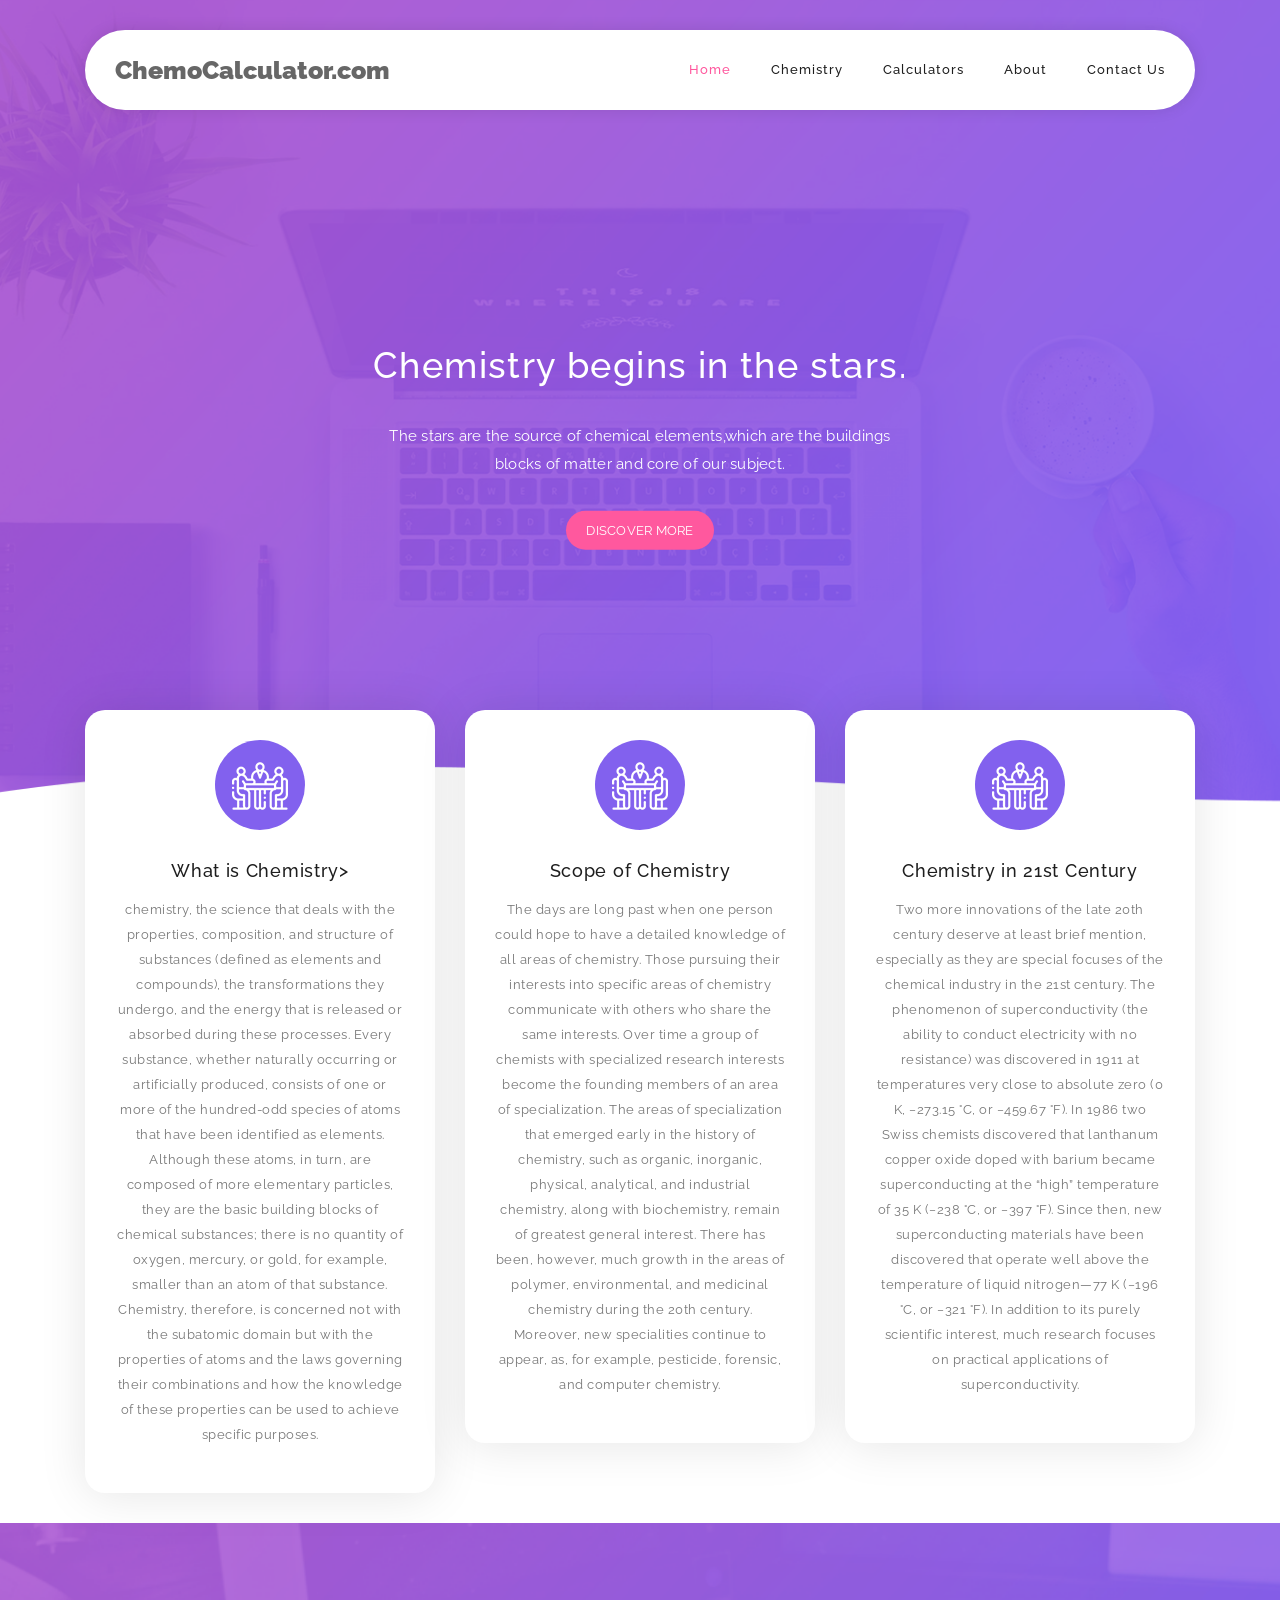
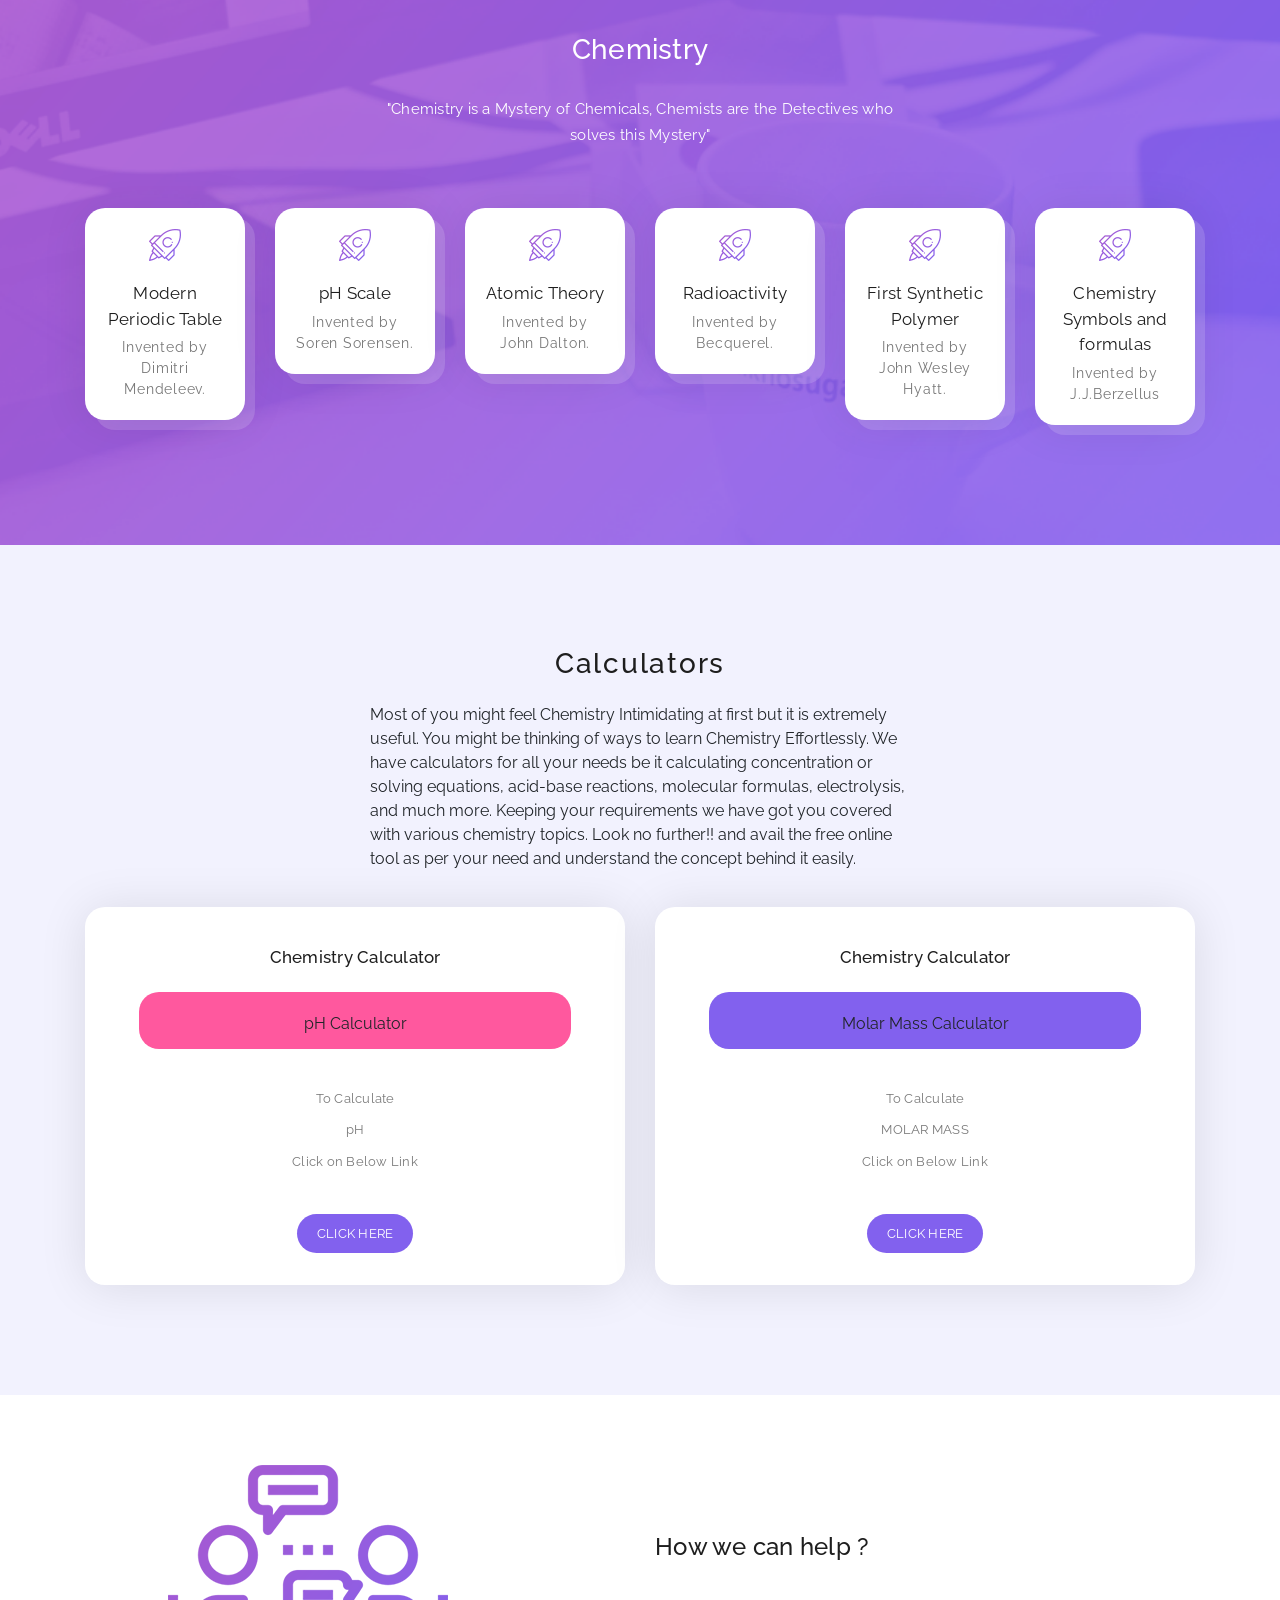
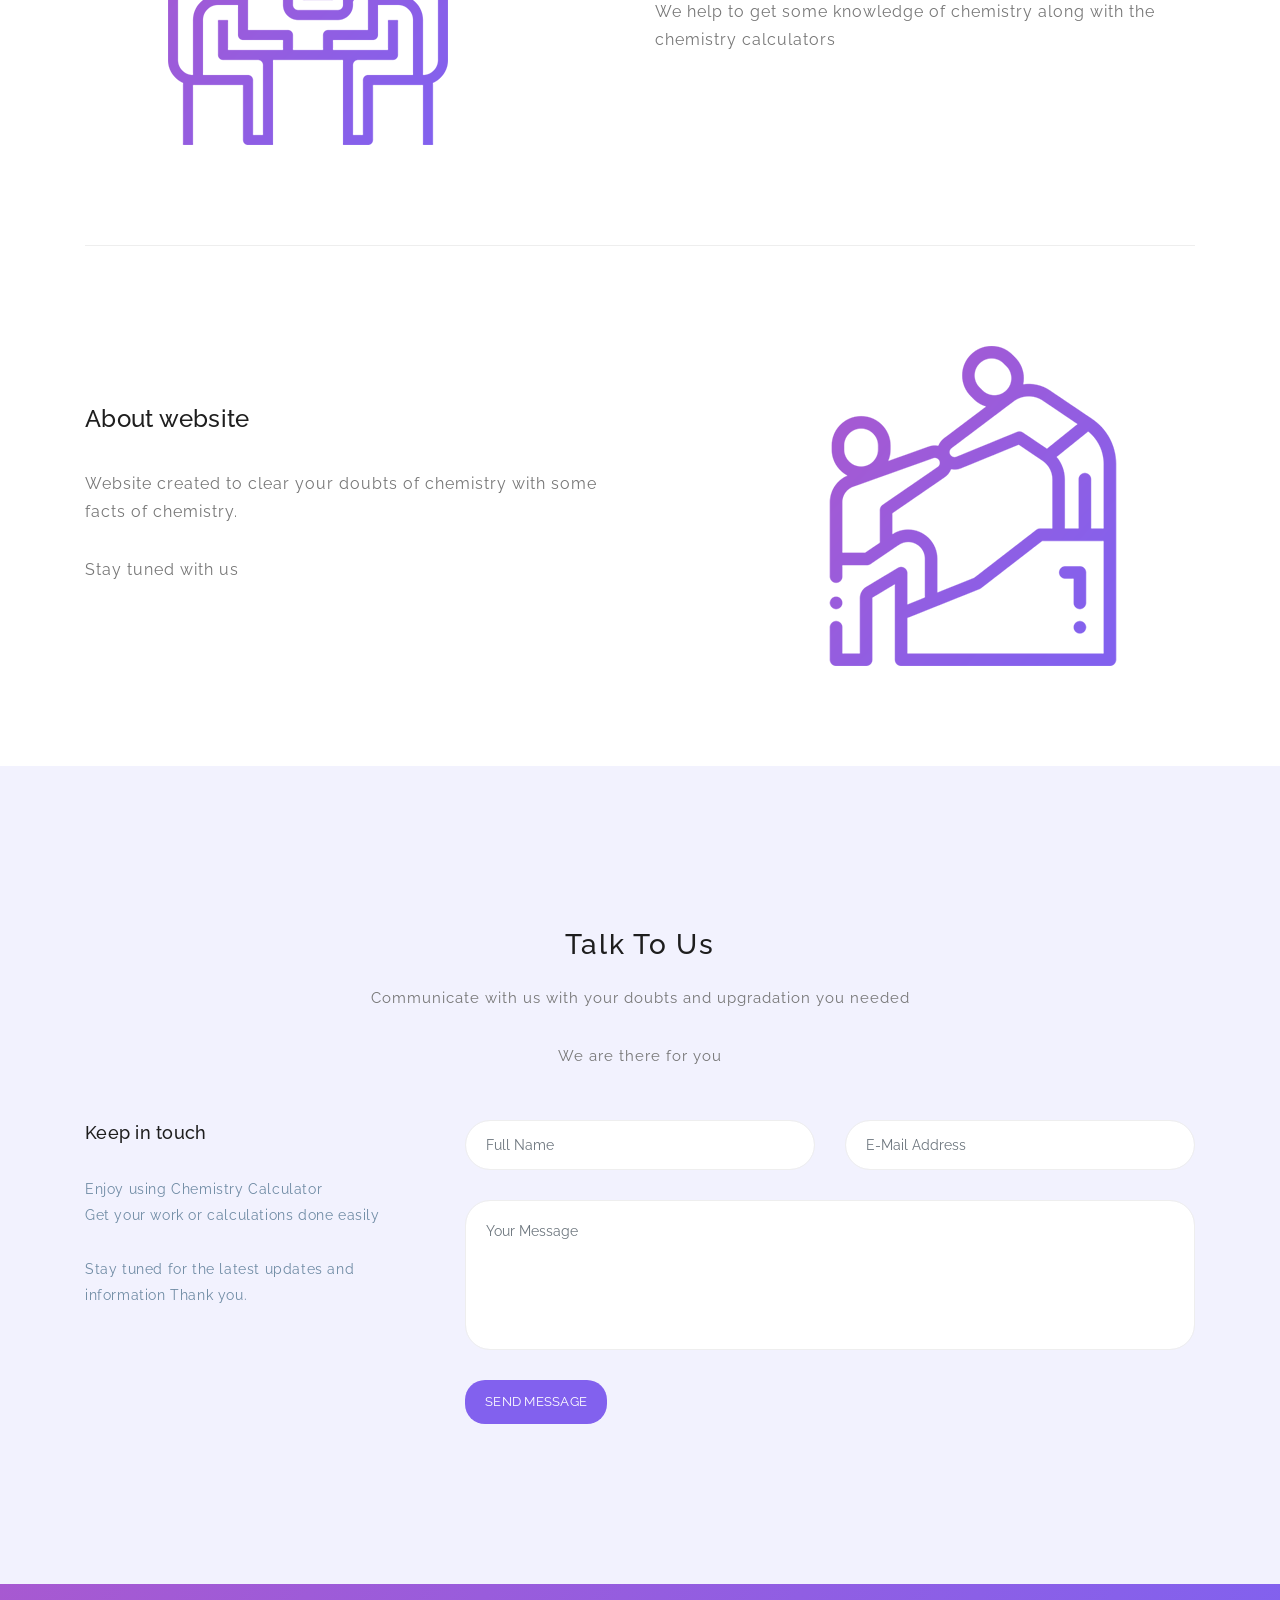
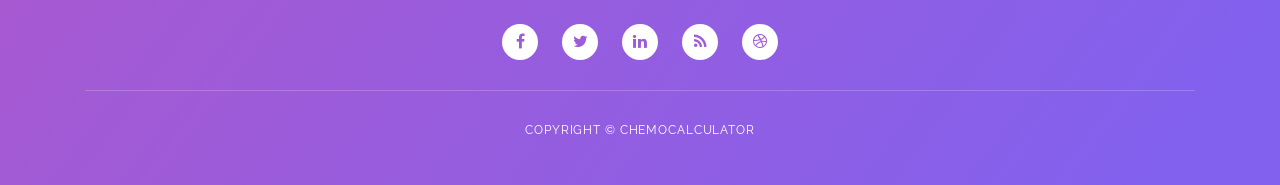
<file: index.html>
<!DOCTYPE html>
<html lang="en">

<head>

    <meta charset="utf-8">
    <meta name="viewport" content="width=device-width, initial-scale=1, shrink-to-fit=no">
    <meta name="description" content="">
    <meta name="author" content="">
    <link href="https://fonts.googleapis.com/css?family=Raleway:100,300,400,500,700,900" rel="stylesheet">

    <title>ChemoCalculators</title>


    <!-- Additional CSS Files -->
    <link rel="stylesheet" type="text/css" href="css/bootstrap.min.css">

    <link rel="stylesheet" type="text/css" href="css/font-awesome.css">

    <link rel="stylesheet" href="css/style.css">

</head>

<body>

    <!-- ***** Preloader Start ***** -->
    <div id="preloader">
        <div class="jumper">
            <div></div>
            <div></div>
            <div></div>
        </div>
    </div>
    <!-- ***** Preloader End ***** -->


    <!-- ***** Header Area Start ***** -->
    <header class="header-area header-sticky">
        <div class="container">
            <div class="row">
                <div class="col-12">
                    <nav class="main-nav">
                        <!-- ***** Logo Start ***** -->
                        <a href="#" class="logo">
                            ChemoCalculator.com
                        </a>
                        <!-- ***** Logo End ***** -->
                        <!-- ***** Menu Start ***** -->
                        <ul class="nav">
                            <li><a href="#welcome" class="active">Home</a></li>
                            <li><a href="#Chemistry">Chemistry</a></li>
                            <li><a href="#Calculators">Calculators</a></li>
                            <li><a href="#features">About</a></li>
                            <li><a href="#contact-us">Contact Us</a></li>
                        </ul>
                        <a class='menu-trigger'>
                            <span>Menu</span>
                        </a>
                        <!-- ***** Menu End ***** -->
                    </nav>
                </div>
            </div>
        </div>
    </header>
    <!-- ***** Header Area End ***** -->

    <!-- ***** Welcome Area Start ***** -->
    <div class="welcome-area" id="welcome">

        <!-- ***** Header Text Start ***** -->
        <div class="header-text">
            <div class="container">
                <div class="row">
                    <div class="offset-xl-3 col-xl-6 offset-lg-2 col-lg-8 col-md-12 col-sm-12">
                        <h1>Chemistry begins in the stars.</h1>
                        <p>The stars are the source of chemical elements,which are the buildings blocks of matter and
                            core of our subject. </p>
                        <a href="#features" class="main-button-slider">Discover More</a>
                    </div>
                </div>
            </div>
        </div>
        <!-- ***** Header Text End ***** -->
    </div>
    <!-- ***** Welcome Area End ***** -->

    <!-- ***** Features Small Start ***** -->
    <section class="section home-feature">
        <div class="container">
            <div class="row">
                <div class="col-lg-12">
                    <div class="row">
                        <!-- ***** Features Small Item Start ***** -->
                        <div class="col-lg-4 col-md-6 col-sm-6 col-12"
                            data-scroll-reveal="enter bottom move 50px over 0.6s after 0.2s">
                            <div class="features-small-item">
                                <div class="icon">

                                    <i><img src="images/featured-item-01.png" alt=""></i>
                                </div>
                                <h5 class="features-title">What is Chemistry></h5>
                                <p>chemistry, the science that deals with the properties, composition, and structure of
                                    substances (defined as elements and compounds), the transformations they undergo,
                                    and the energy that is released or absorbed during these processes. Every substance,
                                    whether naturally occurring or artificially produced, consists of one or more of the
                                    hundred-odd species of atoms that have been identified as elements. Although these
                                    atoms, in turn, are composed of more elementary particles, they are the basic
                                    building blocks of chemical substances; there is no quantity of oxygen, mercury, or
                                    gold, for example, smaller than an atom of that substance. Chemistry, therefore, is
                                    concerned not with the subatomic domain but with the properties of atoms and the
                                    laws governing their combinations and how the knowledge of these properties can be
                                    used to achieve specific purposes.

                                </p>
                            </div>
                        </div>
                        <!-- ***** Features Small Item End ***** -->

                        <!-- ***** Features Small Item Start ***** -->
                        <div class="col-lg-4 col-md-6 col-sm-6 col-12"
                            data-scroll-reveal="enter bottom move 50px over 0.6s after 0.4s">
                            <div class="features-small-item">
                                <div class="icon">
                                    <i><img src="images/featured-item-01.png" alt=""></i>
                                </div>
                                <h5 class="features-title">Scope of Chemistry</h5>
                                <p>The days are long past when one person could hope to have a detailed knowledge of all
                                    areas of chemistry. Those pursuing their interests into specific areas of chemistry
                                    communicate with others who share the same interests. Over time a group of chemists
                                    with specialized research interests become the founding members of an area of
                                    specialization. The areas of specialization that emerged early in the history of
                                    chemistry, such as organic, inorganic, physical, analytical, and industrial
                                    chemistry, along with biochemistry, remain of greatest general interest. There has
                                    been, however, much growth in the areas of polymer, environmental, and medicinal
                                    chemistry during the 20th century. Moreover, new specialities continue to appear,
                                    as, for example, pesticide, forensic, and computer chemistry.</p>
                            </div>
                        </div>
                        <!-- ***** Features Small Item End ***** -->

                        <!-- ***** Features Small Item Start ***** -->
                        <div class="col-lg-4 col-md-6 col-sm-6 col-12"
                            data-scroll-reveal="enter bottom move 50px over 0.6s after 0.6s">
                            <div class="features-small-item">
                                <div class="icon">
                                    <i><img src="images/featured-item-01.png" alt=""></i>
                                </div>
                                <h5 class="features-title">Chemistry in 21st Century</h5>
                                <p>Two more innovations of the late 20th century deserve at least brief mention,
                                    especially as they are special focuses of the chemical industry in the 21st century.
                                    The phenomenon of superconductivity (the ability to conduct electricity with no
                                    resistance) was discovered in 1911 at temperatures very close to absolute zero (0 K,
                                    −273.15 °C, or −459.67 °F). In 1986 two Swiss chemists discovered that lanthanum
                                    copper oxide doped with barium became superconducting at the “high” temperature of
                                    35 K (−238 °C, or −397 °F). Since then, new superconducting materials have been
                                    discovered that operate well above the temperature of liquid nitrogen—77 K (−196 °C,
                                    or −321 °F). In addition to its purely scientific interest, much research focuses on
                                    practical applications of superconductivity.</p>
                            </div>
                        </div>
                        <!-- ***** Features Small Item End ***** -->
                    </div>
                </div>
            </div>
        </div>
    </section>
    <!-- ***** Features Small End ***** -->

    
    <!-- ***** Home Parallax Start ***** -->
    <section class="mini" id="Chemistry">
        <div class="mini-content">
            <div class="container">
                <div class="row">
                    <div class="offset-lg-3 col-lg-6">
                        <div class="info">
                            <h1>Chemistry</h1>
                            <p>"Chemistry is a Mystery of Chemicals, Chemists are the Detectives who solves this
                                Mystery"</p>
                        </div>
                    </div>
                </div>

                <!-- ***** Mini Box Start ***** -->
                <div class="row">
                    <div class="col-lg-2 col-md-3 col-sm-6 col-6">
                        <a href="Modern Periodic Table.html" class="mini-box">
                            <i><img src="images/work-process-item-01.png" alt=""></i>
                            <strong>Modern Periodic Table</strong>
                            <span>Invented by Dimitri Mendeleev.</span>
                        </a>
                    </div>
                    <div class="col-lg-2 col-md-3 col-sm-6 col-6">
                        <a href="pH Scale.html" class="mini-box">
                            <i><img src="images/work-process-item-01.png" alt=""></i>
                            <strong>pH Scale</strong>
                            <span>Invented by Soren Sorensen.</span>
                        </a>
                    </div>
                    <div class="col-lg-2 col-md-3 col-sm-6 col-6">
                        <a href="atomic theory.html" class="mini-box">
                            <i><img src="images/work-process-item-01.png" alt=""></i>
                            <strong>Atomic Theory</strong>
                            <span>Invented by John Dalton.</span>
                        </a>
                    </div>
                    <div class="col-lg-2 col-md-3 col-sm-6 col-6">
                        <a href="Radioactivity.html" class="mini-box">
                            <i><img src="images/work-process-item-01.png" alt=""></i>
                            <strong>Radioactivity</strong>
                            <span>Invented by Becquerel.</span>
                        </a>
                    </div>
                    <div class="col-lg-2 col-md-3 col-sm-6 col-6">
                        <a href="first synthetic polymer.html" class="mini-box">
                            <i><img src="images/work-process-item-01.png" alt=""></i>
                            <strong>First Synthetic Polymer</strong>
                            <span>Invented by John Wesley Hyatt.</span>
                        </a>
                    </div>
                    <div class="col-lg-2 col-md-3 col-sm-6 col-6">
                        <a href="chemistry symbols and formulaes.html" class="mini-box">
                            <i><img src="images/work-process-item-01.png" alt=""></i>
                            <strong>Chemistry Symbols and formulas</strong>
                            <span>Invented by J.J.Berzellus</span>
                        </a>
                    </div>
                </div>
                <!-- ***** Mini Box End ***** -->
            </div>
        </div>
    </section>
    <!-- ***** Home Parallax End ***** -->

    <!-- ***** Pricing Plans Start ***** -->
    <section class="section colored" id="Calculators">
        <div class="container">
            <!-- ***** Section Title Start ***** -->
            <div class="row">
                <div class="col-lg-12">
                    <div class="center-heading">
                        <h2 class="section-title">Calculators</h2>
                    </div>
                </div>
                <div class="offset-lg-3 col-lg-6">
                    <div class="center-text-" alignment="justify">
                        <p>Most of you might feel Chemistry Intimidating at first but it is extremely useful. You might be thinking of ways to learn Chemistry Effortlessly. We have calculators for all your needs be it calculating concentration or solving equations, acid-base reactions, molecular formulas, electrolysis, and much more. Keeping your requirements we have got you covered with various chemistry topics. Look no further!! and avail the free online tool as per your need and understand the concept behind it easily.</p>
                    </div>
                </div>
            </div>
            <!-- ***** Section Title End ***** -->

            <div class="row">

                <!-- ***** Pricing Item Start ***** -->
                <div class="col-lg-6 col-md-6 col-sm-12"
                    data-scroll-reveal="enter bottom move 50px over 0.6s after 0.4s">
                    <div class="pricing-item active">
                        <div class="pricing-header">
                            <h3 class="pricing-title">Chemistry Calculator</h3>
                        </div>
                        <div class="pricing-body">
                            <div class="price-wrapper">
                                <span class="calculator">pH Calculator</span>
                            </div>
                            <ul class="list">
                                <li class="active">To Calculate</li>
                                <li class="active">pH</li>
                                <li class="active">Click on Below Link</li>
                            </ul>
                        </div>
                        <div class="pricing-footer">
                            <a href="pH calculator.html" class="main-button">Click Here</a>
                        </div>
                    </div>
                </div>
                <!-- ***** Pricing Item End ***** -->

                <!-- ***** Pricing Item Start ***** -->
                <div class="col-lg-6 col-md-6 col-sm-12"
                    data-scroll-reveal="enter bottom move 50px over 0.6s after 0.6s">
                    <div class="pricing-item">
                        <div class="pricing-header">
                            <h3 class="pricing-title">Chemistry Calculator</h3>
                        </div>
                        <div class="pricing-body">
                            <div class="price-wrapper">
                                <span class="calculator">Molar Mass Calculator</span>
                            </div>
                            <ul class="list">
                                <li class="active">To Calculate</li>
                                <li class="active">MOLAR MASS</li>
                                <li class="active">Click on Below Link</li>
                            </ul>
                        </div>
                        <div class="pricing-footer">
                            <a href="molar mass calculator.html" class="main-button">Click Here</a>
                        </div>
                    </div>
                </div>
                <!-- ***** Pricing Item End ***** -->
            </div>
        </div>
    </section>
    <!-- ***** Pricing Plans End ***** -->

    <!-- ***** Features Big Item Start ***** -->
    <section class="section padding-top-70 padding-bottom-0" id="features">
        <div class="container">
            <div class="row">
                <div class="col-lg-5 col-md-12 col-sm-12 align-self-center"
                    data-scroll-reveal="enter left move 30px over 0.6s after 0.4s">
                    <img src="images/left-image.png" class="rounded img-fluid d-block mx-auto" alt="App">
                </div>
                <div class="col-lg-1"></div>
                <div class="col-lg-6 col-md-12 col-sm-12 align-self-center mobile-top-fix">
                    <div class="left-heading">
                        <h2 class="section-title">How we can help ?</h2>
                    </div>
                    <div class="left-text">
                        <p>We help to get some knowledge of chemistry along with the chemistry calculators </p>
                    </div>
                </div>
            </div>
            <div class="row">
                <div class="col-lg-12">
                    <div class="hr"></div>
                </div>
            </div>
        </div>
    </section>
    <!-- ***** Features Big Item End ***** -->

    <!-- ***** Features Big Item Start ***** -->
    <section class="section padding-bottom-100">
        <div class="container">
            <div class="row">
                <div class="col-lg-6 col-md-12 col-sm-12 align-self-center mobile-bottom-fix">
                    <div class="left-heading">
                        <h2 class="section-title">About website</h2>
                    </div>
                    <div class="left-text">
                        <p>Website created to clear your doubts of chemistry with some facts of chemistry.</p>
                        <p>Stay tuned with us</p>
                    </div>
                </div>
                <div class="col-lg-1"></div>
                <div class="col-lg-5 col-md-12 col-sm-12 align-self-center mobile-bottom-fix-big"
                    data-scroll-reveal="enter right move 30px over 0.6s after 0.4s">
                    <img src="images/right-image.png" class="rounded img-fluid d-block mx-auto" alt="App">
                </div>
            </div>
        </div>
    </section>
    <!-- ***** Features Big Item End ***** -->


    <!-- ***** Contact Us Start ***** -->
    <section class="section colored" id="contact-us">
        <div class="container">
            <!-- ***** Section Title Start ***** -->
            <div class="row">
                <div class="col-lg-12">
                    <div class="center-heading">
                        <h2 class="section-title">Talk To Us</h2>
                    </div>
                </div>
                <div class="offset-lg-3 col-lg-6">
                    <div class="center-text">
                        <p>Communicate with us with your doubts and upgradation you needed</p>
                        <p>We are there for you</p>
                    </div>
                </div>
            </div>
            <!-- ***** Section Title End ***** -->

            <div class="row">
                <!-- ***** Contact Text Start ***** -->
                <div class="col-lg-4 col-md-6 col-sm-12">
                    <h5 class="margin-bottom-30">Keep in touch</h5>
                    <div class="contact-text">
                        <p> Enjoy using Chemistry Calculator
                            <br>Get your work or calculations done easily 
                        </p>
                        <p>Stay tuned for the latest updates and information
                            Thank you.</p>
                    </div>
                </div>
                <!-- ***** Contact Text End ***** -->
    

                <!-- ***** Contact Form Start ***** -->
                <div class="col-lg-8 col-md-6 col-sm-12">
                    <div class="contact-form">
                        <form id="contact" action="" method="get">
                            <div class="row">
                                <div class="col-lg-6 col-md-12 col-sm-12">
                                    <fieldset>
                                        <input name="name" type="text" class="form-control" id="name"
                                            placeholder="Full Name" required="">
                                    </fieldset>
                                </div>
                                <div class="col-lg-6 col-md-12 col-sm-12">
                                    <fieldset>
                                        <input name="email" type="email" class="form-control" id="email"
                                            placeholder="E-Mail Address" required="">
                                    </fieldset>
                                </div>
                                <div class="col-lg-12">
                                    <fieldset>
                                        <textarea name="message" rows="6" class="form-control" id="message"
                                            placeholder="Your Message" required=""></textarea>
                                    </fieldset>
                                </div>
                                <div class="col-lg-12">
                                    <fieldset>
                                        <button type="submit" id="form-submit" class="main-button">Send Message</button>
                                    </fieldset>
                                </div>
                            </div>
                        </form>
                    </div>
                </div>
                <!-- ***** Contact Form End ***** -->
            </div>
        </div>
    </section>
    <!-- ***** Contact Us End ***** -->

    <!-- ***** Footer Start ***** -->
    <footer>
        <div class="container">
            <div class="row">
                <div class="col-lg-12 col-md-12 col-sm-12">
                    <ul class="social">
                        <li><a href="#"><i class="fa fa-facebook"></i></a></li>
                        <li><a href="#"><i class="fa fa-twitter"></i></a></li>
                        <li><a href="#"><i class="fa fa-linkedin"></i></a></li>
                        <li><a href="#"><i class="fa fa-rss"></i></a></li>
                        <li><a href="#"><i class="fa fa-dribbble"></i></a></li>
                    </ul>
                </div>
            </div>
            <div class="row">
                <div class="col-lg-12">
                    <p class="copyright">Copyright &copy; ChemoCalculator</p>
                </div>
            </div>
        </div>
    </footer>

    <!-- jQuery -->
    <script src="js/jquery-2.1.0.min.js"></script>

    <!-- Bootstrap -->
    <script src="js/popper.js"></script>
    <script src="js/bootstrap.min.js"></script>

    <!-- Plugins -->
    <script src="js/scrollreveal.min.js"></script>
    <script src="js/waypoints.min.js"></script>
    <script src="js/jquery.counterup.min.js"></script>
    <script src="js/imgfix.min.js"></script>

    <!-- Global Init -->
    <script src="js/custom.js"></script>

</body>

</html>
</file>
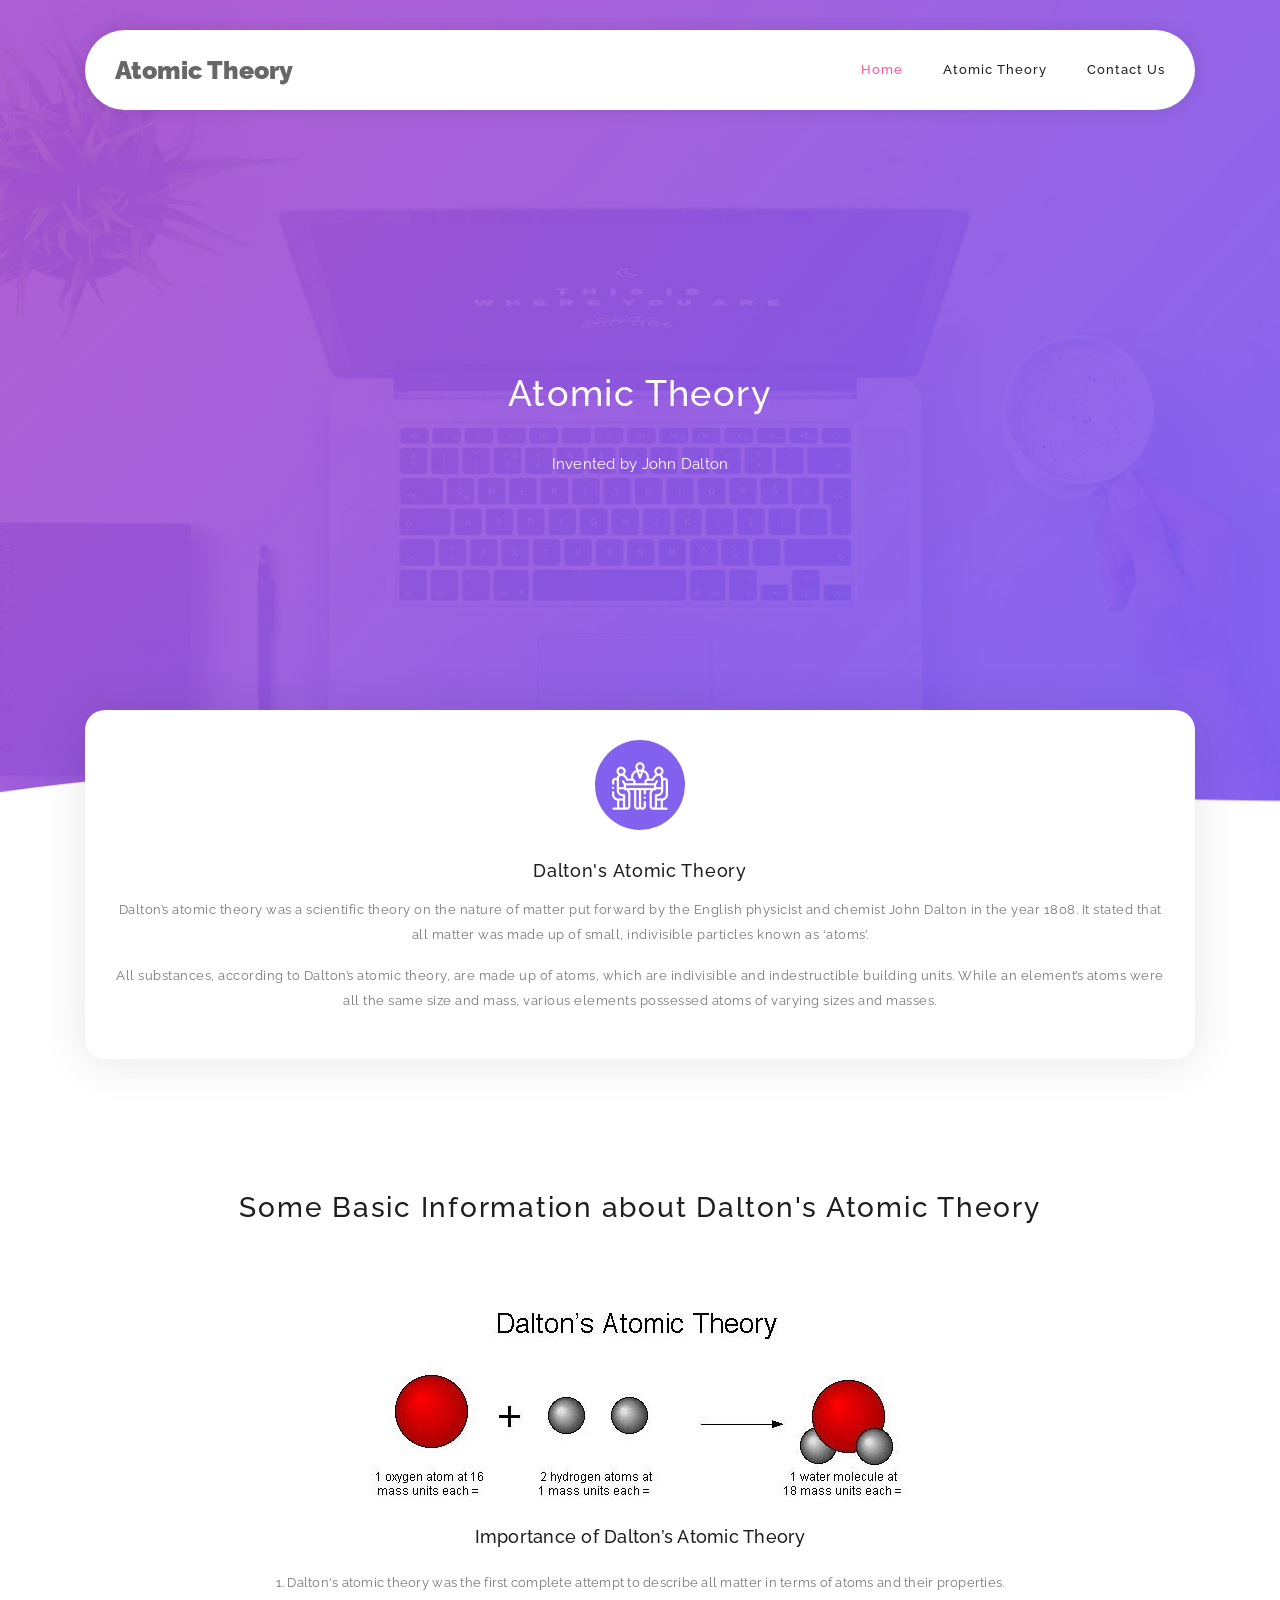
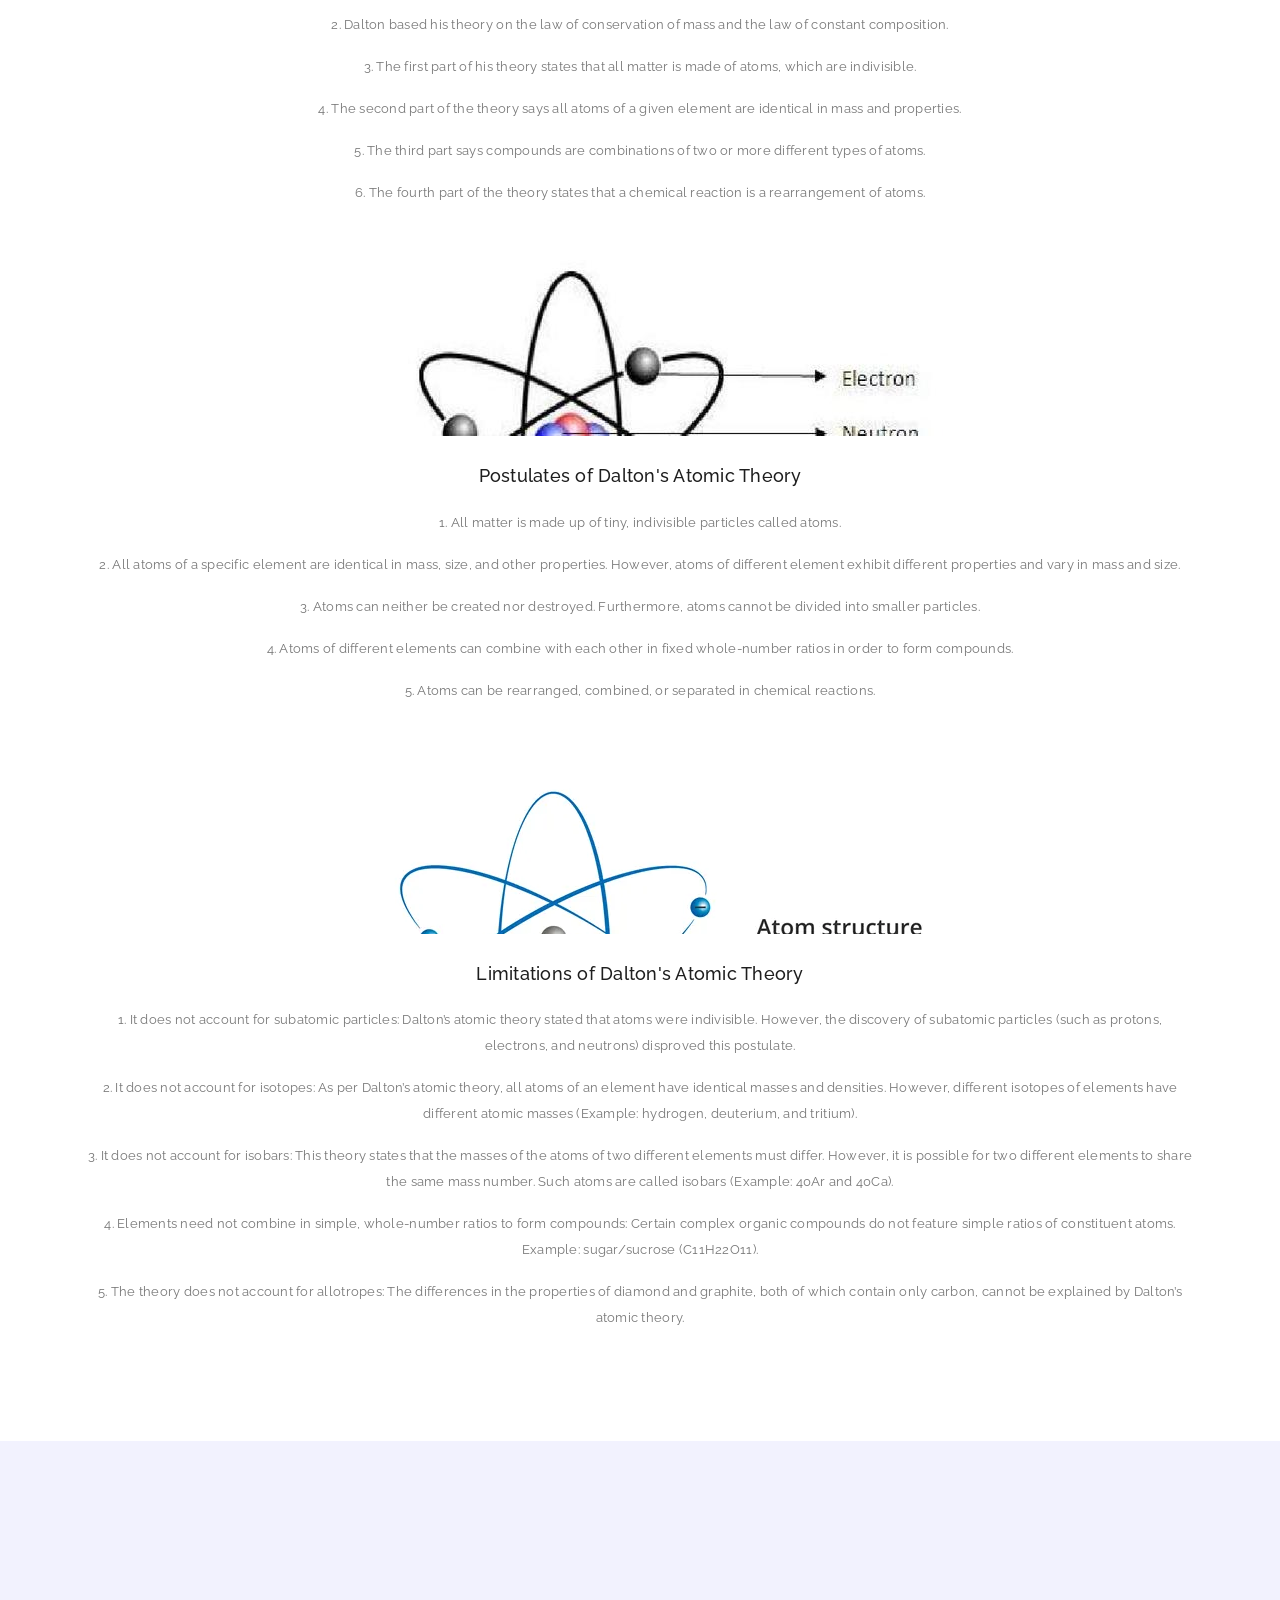
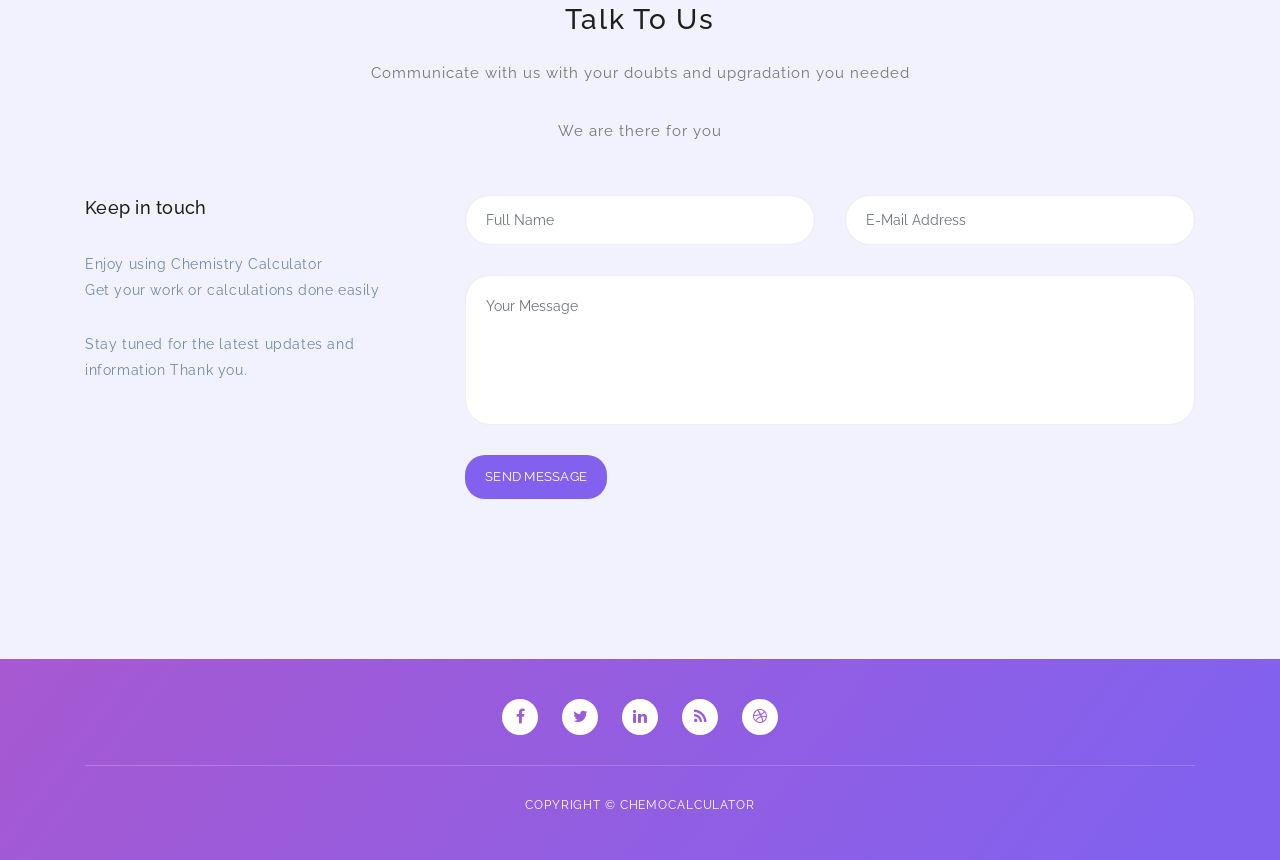
<file: atomic theory.html>
<!DOCTYPE html>
<html lang="en">

<head>

    <meta charset="utf-8">
    <meta name="viewport" content="width=device-width, initial-scale=1, shrink-to-fit=no">
    <meta name="description" content="">
    <meta name="author" content="">
    <link href="https://fonts.googleapis.com/css?family=Raleway:100,300,400,500,700,900" rel="stylesheet">

    <title>Atomic Theory</title>


    <!-- Additional CSS Files -->
    <link rel="stylesheet" type="text/css" href="css/bootstrap.min.css">

    <link rel="stylesheet" type="text/css" href="css/font-awesome.css">

    <link rel="stylesheet" href="css/style.css">

</head>

<body>

    <!-- ***** Preloader Start ***** -->
    <div id="preloader">
        <div class="jumper">
            <div></div>
            <div></div>
            <div></div>
        </div>
    </div>
    <!-- ***** Preloader End ***** -->


    <!-- ***** Header Area Start ***** -->
    <header class="header-area header-sticky">
        <div class="container">
            <div class="row">
                <div class="col-12">
                    <nav class="main-nav">
                        <!-- ***** Logo Start ***** -->
                        <a href="#" class="logo">
                            Atomic Theory
                        </a>
                        <!-- ***** Logo End ***** -->
                        <!-- ***** Menu Start ***** -->
                        <ul class="nav">
                            <li><a href="index.html" class="active">Home</a></li>
                            <li><a href="#blog">Atomic Theory</a></li>
                            <li><a href="#contact-us">Contact Us</a></li>
                        </ul>
                        <a class='menu-trigger'>
                            <span>Menu</span>
                        </a>
                        <!-- ***** Menu End ***** -->
                    </nav>
                </div>
            </div>
        </div>
    </header>
    <!-- ***** Header Area End ***** -->

    <!-- ***** Welcome Area Start ***** -->
    <div class="welcome-area" id="welcome">

        <!-- ***** Header Text Start ***** -->
        <div class="header-text">
            <div class="container">
                <div class="row">
                    <div class="offset-xl-3 col-xl-6 offset-lg-2 col-lg-8 col-md-12 col-sm-12">
                        <h1>Atomic Theory</h1>
                        <p>Invented by John Dalton</p>
                    </div>
                </div>
            </div>
        </div>
        <!-- ***** Header Text End ***** -->
    </div>
    <!-- ***** Welcome Area End ***** -->

    <!-- ***** Features Small Start ***** -->
    <section class="section home-feature">
        <div class="container">
            <div class="row">
                <div class="col-lg-12">
                    <div class="row">

                        <!-- ***** Features Small Item Start ***** -->
                        <div class="col-lg-12 col-md-8 col-sm-8 col-12"
                            data-scroll-reveal="enter bottom move 50px over 0.6s after 0.4s">
                            <div class="features-small-item">
                                <div class="icon">
                                    <i><img src="images/featured-item-01.png" alt=""></i>
                                </div>
                                <h5 class="features-title">Dalton's Atomic Theory</h5>
                                <p>Dalton’s atomic theory was a scientific theory on the nature of matter put forward by
                                    the English physicist and chemist John Dalton in the year 1808. It stated that all
                                    matter was made up of small, indivisible particles known as ‘atoms’.</p>
                                <p>All substances, according to Dalton’s atomic theory, are made up of atoms, which are
                                    indivisible and indestructible building units. While an element’s atoms were all the
                                    same size and mass, various elements possessed atoms of varying sizes and masses.
                                </p>
                            </div>
                        </div>
                        <!-- ***** Features Small Item End ***** -->


                    </div>
                </div>
            </div>
        </div>
    </section>
    <!-- ***** Features Small End ***** -->

    <!-- ***** Blog Start ***** -->
    <section class="section" id="blog">
        <div class="container">
            <!-- ***** Section Title Start ***** -->
            <div class="row">
                <div class="col-lg-12">
                    <div class="center-heading">
                        <h2 class="section-title">Some Basic Information about Dalton's Atomic Theory</h2>
                    </div>
                </div>
                <div class="offset-lg-3 col-lg-6">
                    <div class="center-text">
                    </div>
                </div>
            </div>
            <!-- ***** Section Title End ***** -->

            <div class="row">
                <div class="col-lg-12 col-md-6 col-sm-12">
                    <div class="blog-post-thumb">
                        <div class="img">
                            <img src="images/at 1.jpg" alt="">
                        </div>
                        <div class="blog-content">
                            <h3>
                                <a href="#">Importance of Dalton’s Atomic Theory</a>
                            </h3>
                            <div class="text">
                                <p>1. Dalton's atomic theory was the first complete attempt to describe all matter in
                                    terms of atoms and their properties.</p>
                                <p>2. Dalton based his theory on the law of conservation of mass and the law of constant
                                    composition.</p>
                                <p>3. The first part of his theory states that all matter is made of atoms, which are
                                    indivisible.</p>
                                <p>4. The second part of the theory says all atoms of a given element are identical in
                                    mass and properties.</p>
                                <p>5. The third part says compounds are combinations of two or more different types of
                                    atoms.</p>
                                <p>6. The fourth part of the theory states that a chemical reaction is a rearrangement
                                    of atoms.</p>
                            </div>
                        </div>
                    </div>
                </div>
                <div class="col-lg-12 col-md-6 col-sm-12">
                    <div class="blog-post-thumb">
                        <div class="img">
                            <img src="images/at 2.jpg" alt="">
                        </div>
                        <div class="blog-content">
                            <h3>
                                <a href="#">Postulates of Dalton's Atomic Theory</a>
                            </h3>
                            <div class="text">
                                <p>1. All matter is made up of tiny, indivisible particles called atoms.</p>
                                <p>2. All atoms of a specific element are identical in mass, size, and other properties.
                                    However, atoms of different element exhibit different properties and vary in mass
                                    and size.</p>
                                <p>3. Atoms can neither be created nor destroyed. Furthermore, atoms cannot be divided
                                    into smaller particles.</p>
                                <p>4. Atoms of different elements can combine with each other in fixed whole-number
                                    ratios in order to form compounds.</p>
                                <p>5. Atoms can be rearranged, combined, or separated in chemical reactions.</p>
                            </div>
                        </div>
                    </div>
                </div>
                <div class="col-lg-12 col-md-6 col-sm-12">
                    <div class="blog-post-thumb">
                        <div class="img">
                            <img src="images/at.webp" alt="">
                        </div>
                        <div class="blog-content">
                            <h3>
                                <a href="#">Limitations of Dalton's Atomic Theory</a>
                            </h3>
                            <div class="text">
                                <p>1. It does not account for subatomic particles: Dalton’s atomic theory stated that
                                    atoms were indivisible. However, the discovery of subatomic particles (such as
                                    protons, electrons, and neutrons) disproved this postulate.</p>

                                <p>2. It does not account for isotopes: As per Dalton’s atomic theory, all atoms of an
                                    element have identical masses and densities. However, different isotopes of elements
                                    have different atomic masses (Example: hydrogen, deuterium, and tritium).</p>

                                <p>3. It does not account for isobars: This theory states that the masses of the atoms
                                    of two different elements must differ. However, it is possible for two different
                                    elements to share the same mass number. Such atoms are called isobars (Example: 40Ar
                                    and 40Ca).</p>
                                <p>4. Elements need not combine in simple, whole-number ratios to form compounds:
                                    Certain complex organic compounds do not feature simple ratios of constituent atoms.
                                    Example: sugar/sucrose (C11H22O11).</p>
                                <p>5. The theory does not account for allotropes: The differences in the properties of
                                    diamond and graphite, both of which contain only carbon, cannot be explained by
                                    Dalton’s atomic theory.</p>
                            </div>
                        </div>
                    </div>
                </div>
            </div>
        </div>
    </section>
    <!-- ***** Blog End ***** -->

    <!-- ***** Contact Us Start ***** -->
    <section class="section colored" id="contact-us">
        <div class="container">
            <!-- ***** Section Title Start ***** -->
            <div class="row">
                <div class="col-lg-12">
                    <div class="center-heading">
                        <h2 class="section-title">Talk To Us</h2>
                    </div>
                </div>
                <div class="offset-lg-3 col-lg-6">
                    <div class="center-text">
                        <p>Communicate with us with your doubts and upgradation you needed</p>
                        <p>We are there for you</p>
                    </div>
                </div>
            </div>
            <!-- ***** Section Title End ***** -->

            <div class="row">
                <!-- ***** Contact Text Start ***** -->
                <div class="col-lg-4 col-md-6 col-sm-12">
                    <h5 class="margin-bottom-30">Keep in touch</h5>
                    <div class="contact-text">
                        <p> Enjoy using Chemistry Calculator
                            <br>Get your work or calculations done easily 
                        </p>
                        <p>Stay tuned for the latest updates and information
                            Thank you.</p>
                    </div>
                </div>
                <!-- ***** Contact Text End ***** -->

                <!-- ***** Contact Form Start ***** -->
                <div class="col-lg-8 col-md-6 col-sm-12">
                    <div class="contact-form">
                        <form id="contact" action="" method="get">
                            <div class="row">
                                <div class="col-lg-6 col-md-12 col-sm-12">
                                    <fieldset>
                                        <input name="name" type="text" class="form-control" id="name"
                                            placeholder="Full Name" required="">
                                    </fieldset>
                                </div>
                                <div class="col-lg-6 col-md-12 col-sm-12">
                                    <fieldset>
                                        <input name="email" type="email" class="form-control" id="email"
                                            placeholder="E-Mail Address" required="">
                                    </fieldset>
                                </div>
                                <div class="col-lg-12">
                                    <fieldset>
                                        <textarea name="message" rows="6" class="form-control" id="message"
                                            placeholder="Your Message" required=""></textarea>
                                    </fieldset>
                                </div>
                                <div class="col-lg-12">
                                    <fieldset>
                                        <button type="submit" id="form-submit" class="main-button">Send Message</button>
                                    </fieldset>
                                </div>
                            </div>
                        </form>
                    </div>
                </div>
                <!-- ***** Contact Form End ***** -->
            </div>
        </div>
    </section>
    <!-- ***** Contact Us End ***** -->

    <!-- ***** Footer Start ***** -->
    <footer>
        <div class="container">
            <div class="row">
                <div class="col-lg-12 col-md-12 col-sm-12">
                    <ul class="social">
                        <li><a href="#"><i class="fa fa-facebook"></i></a></li>
                        <li><a href="#"><i class="fa fa-twitter"></i></a></li>
                        <li><a href="#"><i class="fa fa-linkedin"></i></a></li>
                        <li><a href="#"><i class="fa fa-rss"></i></a></li>
                        <li><a href="#"><i class="fa fa-dribbble"></i></a></li>
                    </ul>
                </div>
            </div>
            <div class="row">
                <div class="col-lg-12">
                    <p class="copyright">Copyright &copy; ChemoCalculator</p>
                </div>
            </div>
        </div>
    </footer>

    <!-- jQuery -->
    <script src="js/jquery-2.1.0.min.js"></script>

    <!-- Bootstrap -->
    <script src="js/popper.js"></script>
    <script src="js/bootstrap.min.js"></script>

    <!-- Plugins -->
    <script src="js/scrollreveal.min.js"></script>
    <script src="js/waypoints.min.js"></script>
    <script src="js/jquery.counterup.min.js"></script>
    <script src="js/imgfix.min.js"></script>

    <!-- Global Init -->
    <script src="js/custom.js"></script>

</body>

</html>
</file>
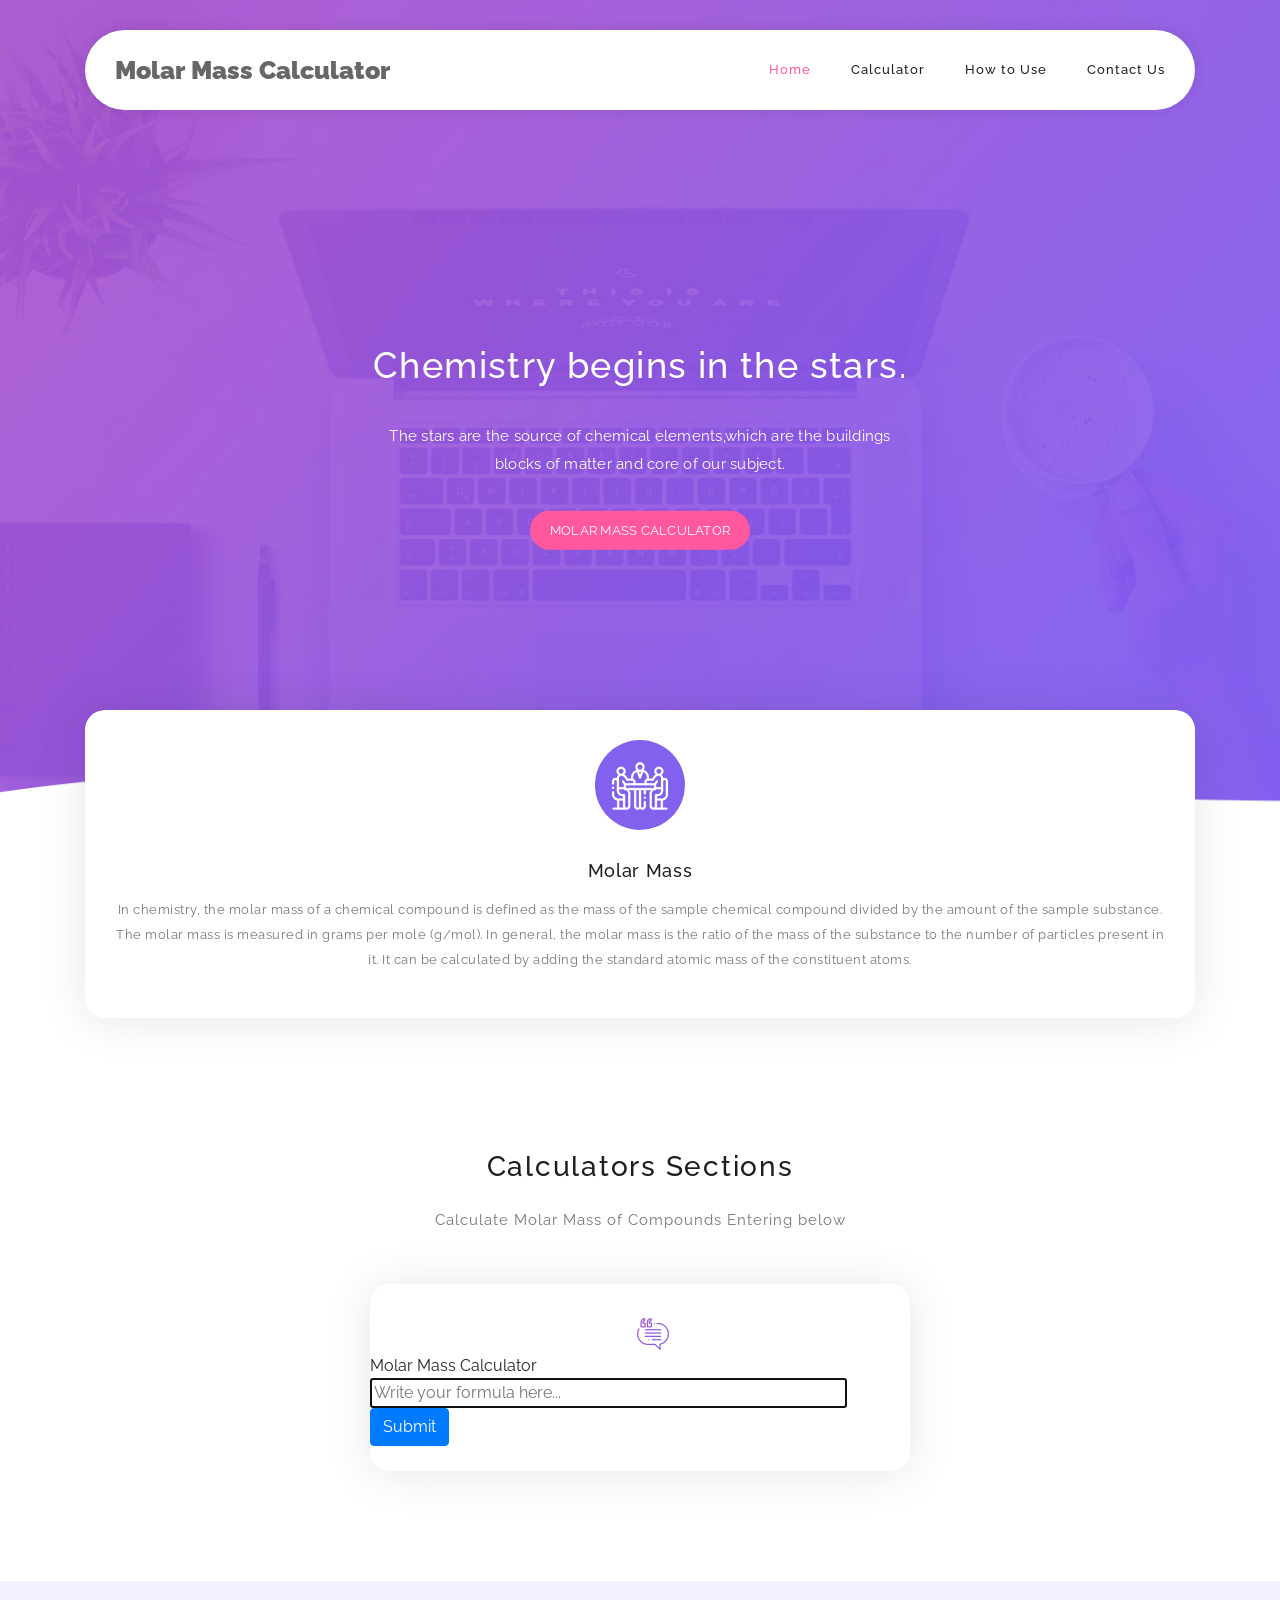
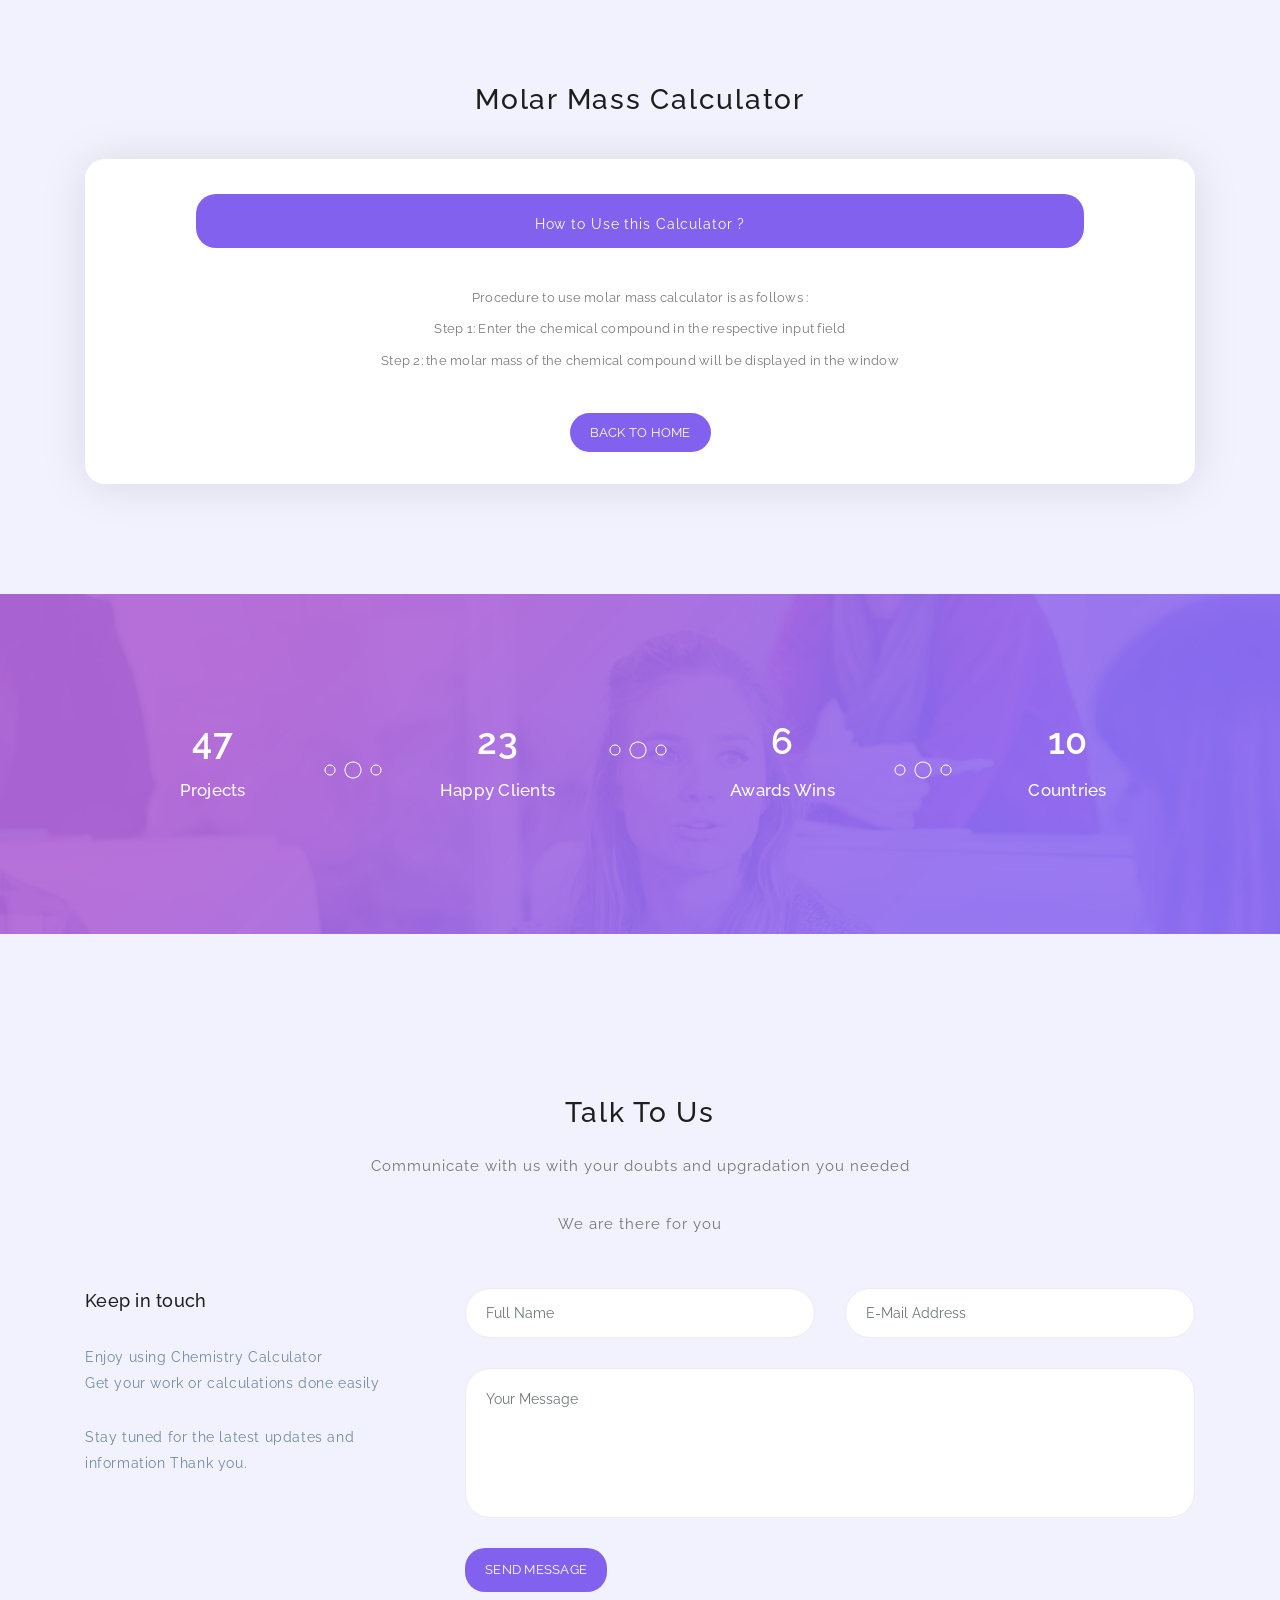
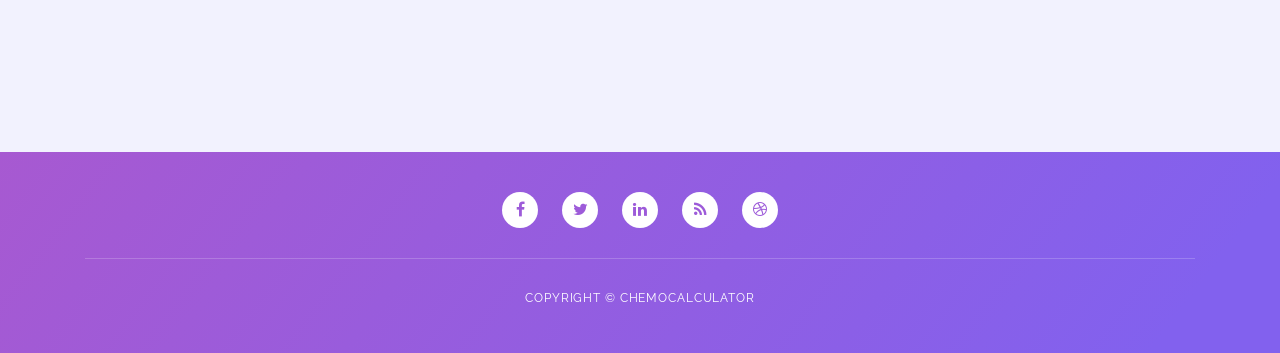
<file: molar mass calculator.html>
<!DOCTYPE html>
<html lang="en">

<head>

    <meta charset="utf-8">
    <meta name="viewport" content="width=device-width, initial-scale=1, shrink-to-fit=no">
    <meta name="description" content="">
    <meta name="author" content="">
    <link href="https://fonts.googleapis.com/css?family=Raleway:100,300,400,500,700,900" rel="stylesheet">

    <title>Molar Mass Calculator</title>


    <!-- Additional CSS Files -->
    <link rel="stylesheet" type="text/css" href="css/bootstrap.min.css">

    <link rel="stylesheet" type="text/css" href="css/font-awesome.css">

    <link rel="stylesheet" href="css/style.css">

</head>

<body>

    <!-- ***** Preloader Start ***** -->
    <div id="preloader">
        <div class="jumper">
            <div></div>
            <div></div>
            <div></div>
        </div>
    </div>
    <!-- ***** Preloader End ***** -->


    <!-- ***** Header Area Start ***** -->
    <header class="header-area header-sticky">
        <div class="container">
            <div class="row">
                <div class="col-12">
                    <nav class="main-nav">
                        <!-- ***** Logo Start ***** -->
                        <a href="#" class="logo">
                            Molar Mass Calculator
                        </a>
                        <!-- ***** Logo End ***** -->
                        <!-- ***** Menu Start ***** -->
                        <ul class="nav">
                            <li><a href="index.html" class="active">Home</a></li>
                            <li><a href="#Calculators">Calculator</a></li>
                            <li><a href="#use">How to Use</a></li>
                            <li><a href="#contact-us">Contact Us</a></li>
                        </ul>
                        <a class='menu-trigger'>
                            <span>Menu</span>
                        </a>
                        <!-- ***** Menu End ***** -->
                    </nav>
                </div>
            </div>
        </div>
    </header>
    <!-- ***** Header Area End ***** -->

    <!-- ***** Welcome Area Start ***** -->
    <div class="welcome-area" id="welcome">

        <!-- ***** Header Text Start ***** -->
        <div class="header-text">
            <div class="container">
                <div class="row">
                    <div class="offset-xl-3 col-xl-6 offset-lg-2 col-lg-8 col-md-12 col-sm-12">
                        <h1>Chemistry begins in the stars.</h1>
                        <p>The stars are the source of chemical elements,which are the buildings blocks of matter and
                            core of our subject. </p>
                        <a href="#Calculators" class="main-button-slider">Molar Mass Calculator</a>
                    </div>
                </div>
            </div>
        </div>
        <!-- ***** Header Text End ***** -->
    </div>
    <!-- ***** Welcome Area End ***** -->

    <!-- ***** Features Small Start ***** -->
    <section class="section home-feature">
        <div class="container">
            <div class="row">
                <div class="col-lg-12">
                    <div class="row">

                        <!-- ***** Features Small Item Start ***** -->
                        <div class="col-lg-12 col-md-8 col-sm-8 col-12"
                            data-scroll-reveal="enter bottom move 50px over 0.6s after 0.4s">
                            <div class="features-small-item">
                                <div class="icon">
                                    <i><img src="images/featured-item-01.png" alt=""></i>
                                </div>
                                <h5 class="features-title">Molar Mass</h5>
                                <p>In chemistry, the molar mass of a chemical compound is defined as the mass of the
                                    sample chemical compound divided by the amount of the sample substance. The molar
                                    mass is measured in grams per mole (g/mol). In general, the molar mass is the ratio
                                    of the mass of the substance to the number of particles present in it. It can be
                                    calculated by adding the standard atomic mass of the constituent atoms.</p>
                            </div>
                        </div>
                        <!-- ***** Features Small Item End ***** -->


                    </div>
                </div>
            </div>
        </div>
    </section>
    <!-- ***** Features Small End ***** -->



    <!-- ***** Testimonials Start ***** -->
    <section class="section" id="Calculators">
        <div class="container">
            <!-- ***** Section Title Start ***** -->
            <div class="row">
                <div class="col-lg-12">
                    <div class="center-heading">
                        <h2 class="section-title">Calculators Sections</h2>
                    </div>
                </div>
                <div class="offset-lg-3 col-lg-6">
                    <div class="center-text">
                        <p>Calculate Molar Mass of Compounds Entering below</p>
                    </div>
                </div>
            </div>
            <!-- ***** Section Title End ***** -->

            <div class="row">
                <!-- ***** Testimonials Item Start ***** -->
                <div class="offset-xl-3 col-xl-6 offset-lg-2 col-lg-8 col-md-12 col-sm-12">
                    <div class="team-item">
                        <div class="team-content">
                            <i><img src="images/testimonial-icon.png" alt=""></i>
                            <centre>
                                <header>
                                    <script src="js/molarmass.js"></script>
                                    <div id="molecule"></div>
                                    Molar Mass Calculator
                                </header>

                                <div id="container">
                                    <input type="text" id="formula" onkeyup="init()" autofocus autocomplete="off"
                                        placeholder="Write your formula here..." size="50">
                                    <button class="btn-primary btn" id="submit">Submit</button>
                                    <div id="result"></div>

                                </div>

                            </centre>
                        </div>
                    </div>
                </div>
                <!-- ***** Testimonials Item End ***** -->
            </div>
        </div>
    </section>
    <!-- ***** Testimonials End ***** -->

    <!-- ***** Pricing Plans Start ***** -->
    <section class="section colored" id="use">
        <div class="container">
            <!-- ***** Section Title Start ***** -->
            <div class="row">
                <div class="col-lg-12">
                    <div class="center-heading">
                        <h2 class="section-title">Molar Mass Calculator</h2>
                    </div>
                </div>
                <div class="offset-lg-3 col-lg-6">
                </div>
            </div>
            <!-- ***** Section Title End ***** -->

            <div class="row">
                <!-- ***** Pricing Item Start ***** -->
                <div class="col-lg-12 col-md-6 col-sm-12"
                    data-scroll-reveal="enter bottom move 50px over 0.6s after 0.2s">
                    <div class="pricing-item">
                        <div class="pricing-body">
                            <div class="price-wrapper">
                                <span class="period">How to Use this Calculator ? </span>
                            </div>
                            <ul class="list">
                                <li class="active">Procedure to use molar mass calculator is as follows : </li>
                                <li class="active">Step 1: Enter the chemical compound in the respective input field</li>
                                <li class="active">Step 2: the molar mass of the chemical compound will be displayed in the window</li>
                        </div>
                        <div class="pricing-footer">
                            <a href="index.html" class="main-button">Back to Home</a>
                        </div>
                    </div>
                </div>
                <!-- ***** Pricing Item End ***** -->
                </div>
            </div>
    </section>
    <!-- ***** Pricing Plans End ***** -->

    <!-- ***** Counter Parallax Start ***** -->
    <section class="counter">
        <div class="content">
            <div class="container">
                <div class="row">
                    <div class="col-lg-3 col-md-6 col-sm-12">
                        <div class="count-item decoration-bottom">
                            <strong>126</strong>
                            <span>Projects</span>
                        </div>
                    </div>
                    <div class="col-lg-3 col-md-6 col-sm-12">
                        <div class="count-item decoration-top">
                            <strong>63</strong>
                            <span>Happy Clients</span>
                        </div>
                    </div>
                    <div class="col-lg-3 col-md-6 col-sm-12">
                        <div class="count-item decoration-bottom">
                            <strong>18</strong>
                            <span>Awards Wins</span>
                        </div>
                    </div>
                    <div class="col-lg-3 col-md-6 col-sm-12">
                        <div class="count-item">
                            <strong>27</strong>
                            <span>Countries</span>
                        </div>
                    </div>
                </div>
            </div>
        </div>
    </section>
    <!-- ***** Counter Parallax End ***** -->


    <!-- ***** Contact Us Start ***** -->
    <section class="section colored" id="contact-us">
        <div class="container">
            <!-- ***** Section Title Start ***** -->
            <div class="row">
                <div class="col-lg-12">
                    <div class="center-heading">
                        <h2 class="section-title">Talk To Us</h2>
                    </div>
                </div>
                <div class="offset-lg-3 col-lg-6">
                    <div class="center-text">
                        <p>Communicate with us with your doubts and upgradation you needed</p>
                        <p>We are there for you</p>
                    </div>
                </div>
            </div>
            <!-- ***** Section Title End ***** -->

            <div class="row">
                <!-- ***** Contact Text Start ***** -->
                <div class="col-lg-4 col-md-6 col-sm-12">
                    <h5 class="margin-bottom-30">Keep in touch</h5>
                    <div class="contact-text">
                        <p> Enjoy using Chemistry Calculator
                            <br>Get your work or calculations done easily 
                        </p>
                        <p>Stay tuned for the latest updates and information
                            Thank you.</p>
                    </div>
                </div>
                <!-- ***** Contact Text End ***** -->

                <!-- ***** Contact Form Start ***** -->
                <div class="col-lg-8 col-md-6 col-sm-12">
                    <div class="contact-form">
                        <form id="contact" action="" method="get">
                            <div class="row">
                                <div class="col-lg-6 col-md-12 col-sm-12">
                                    <fieldset>
                                        <input name="name" type="text" class="form-control" id="name"
                                            placeholder="Full Name" required="">
                                    </fieldset>
                                </div>
                                <div class="col-lg-6 col-md-12 col-sm-12">
                                    <fieldset>
                                        <input name="email" type="email" class="form-control" id="email"
                                            placeholder="E-Mail Address" required="">
                                    </fieldset>
                                </div>
                                <div class="col-lg-12">
                                    <fieldset>
                                        <textarea name="message" rows="6" class="form-control" id="message"
                                            placeholder="Your Message" required=""></textarea>
                                    </fieldset>
                                </div>
                                <div class="col-lg-12">
                                    <fieldset>
                                        <button type="submit" id="form-submit" class="main-button">Send Message</button>
                                    </fieldset>
                                </div>
                            </div>
                        </form>
                    </div>
                </div>
                <!-- ***** Contact Form End ***** -->
            </div>
        </div>
    </section>
    <!-- ***** Contact Us End ***** -->

    <!-- ***** Footer Start ***** -->
    <footer>
        <div class="container">
            <div class="row">
                <div class="col-lg-12 col-md-12 col-sm-12">
                    <ul class="social">
                        <li><a href="#"><i class="fa fa-facebook"></i></a></li>
                        <li><a href="#"><i class="fa fa-twitter"></i></a></li>
                        <li><a href="#"><i class="fa fa-linkedin"></i></a></li>
                        <li><a href="#"><i class="fa fa-rss"></i></a></li>
                        <li><a href="#"><i class="fa fa-dribbble"></i></a></li>
                    </ul>
                </div>
            </div>
            <div class="row">
                <div class="col-lg-12">
                    <p class="copyright">Copyright &copy; ChemoCalculator</p>
                </div>
            </div>
        </div>
    </footer>

    <!-- jQuery -->
    <script src="js/jquery-2.1.0.min.js"></script>

    <!-- Bootstrap -->
    <script src="js/popper.js"></script>
    <script src="js/bootstrap.min.js"></script>

    <!-- Plugins -->
    <script src="js/scrollreveal.min.js"></script>
    <script src="js/waypoints.min.js"></script>
    <script src="js/jquery.counterup.min.js"></script>
    <script src="js/imgfix.min.js"></script>

    <!-- Global Init -->
    <script src="js/custom.js"></script>

</body>

</html>
</file>
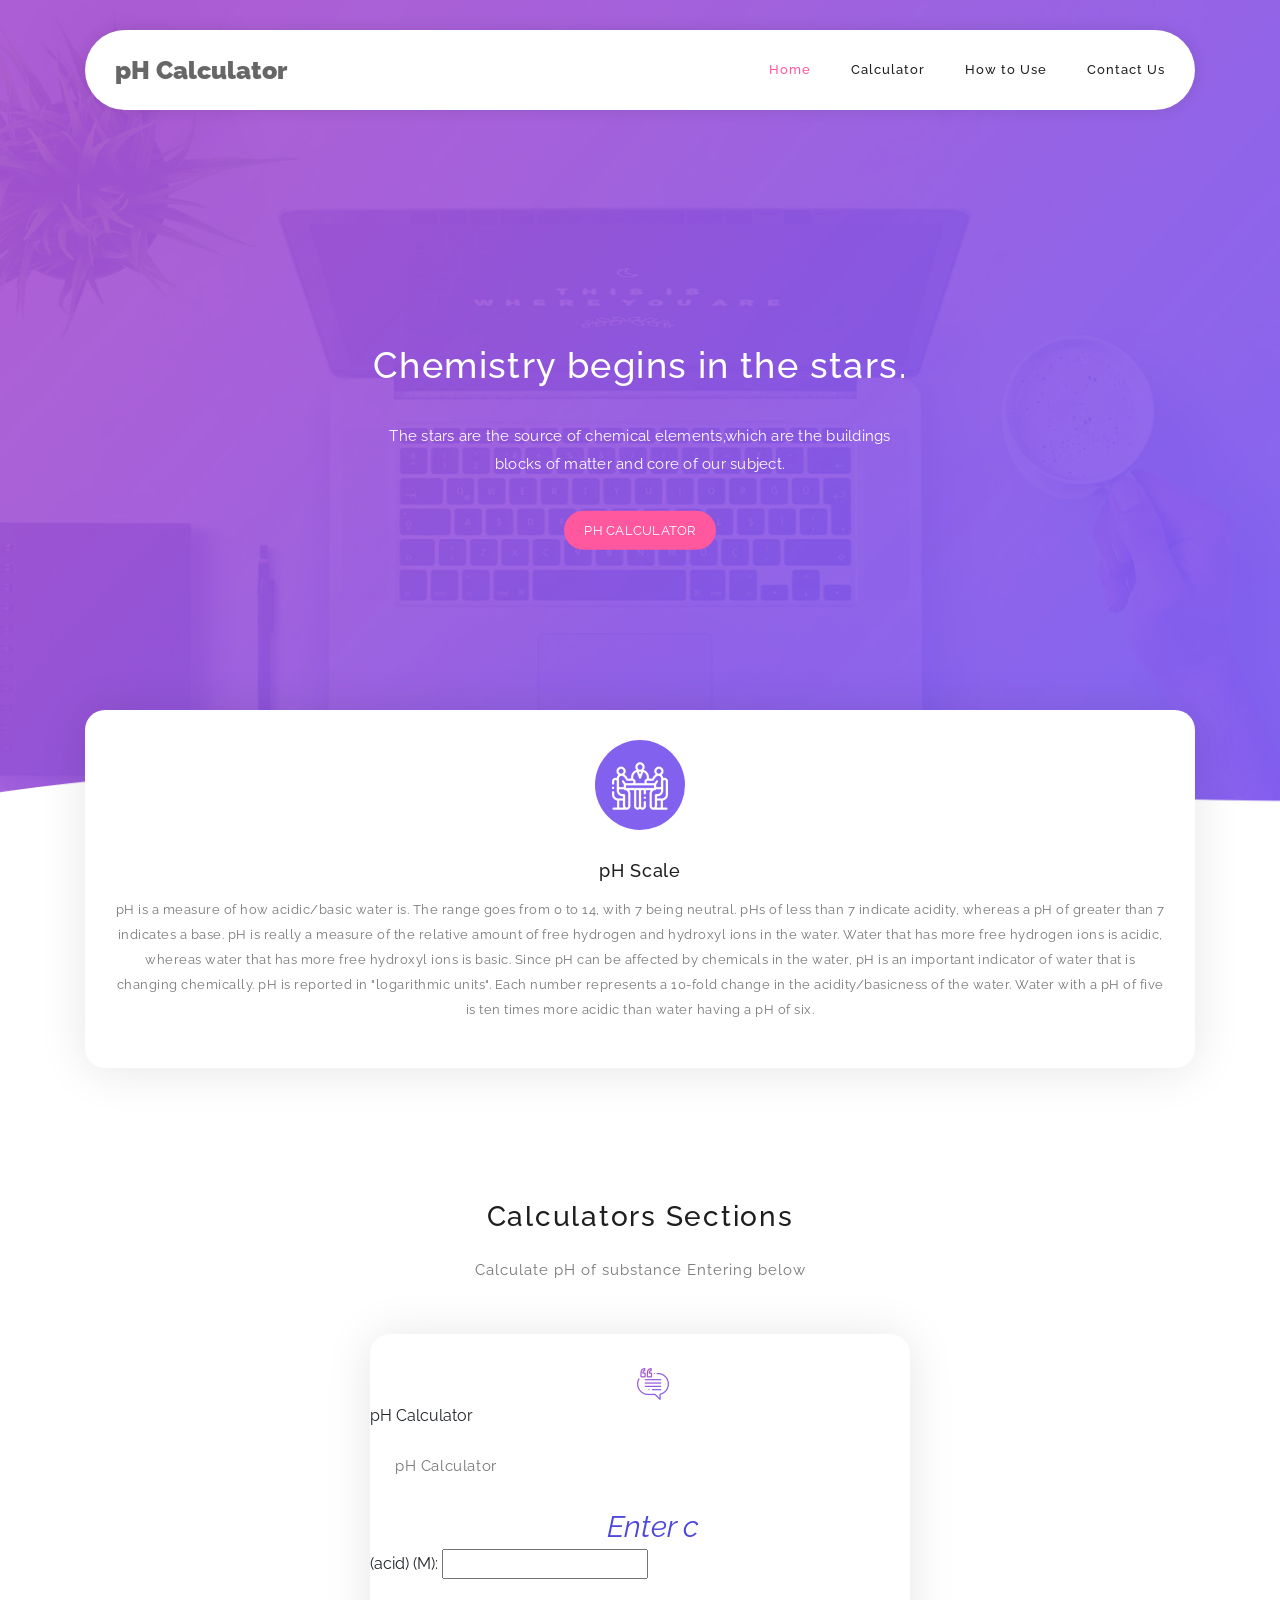
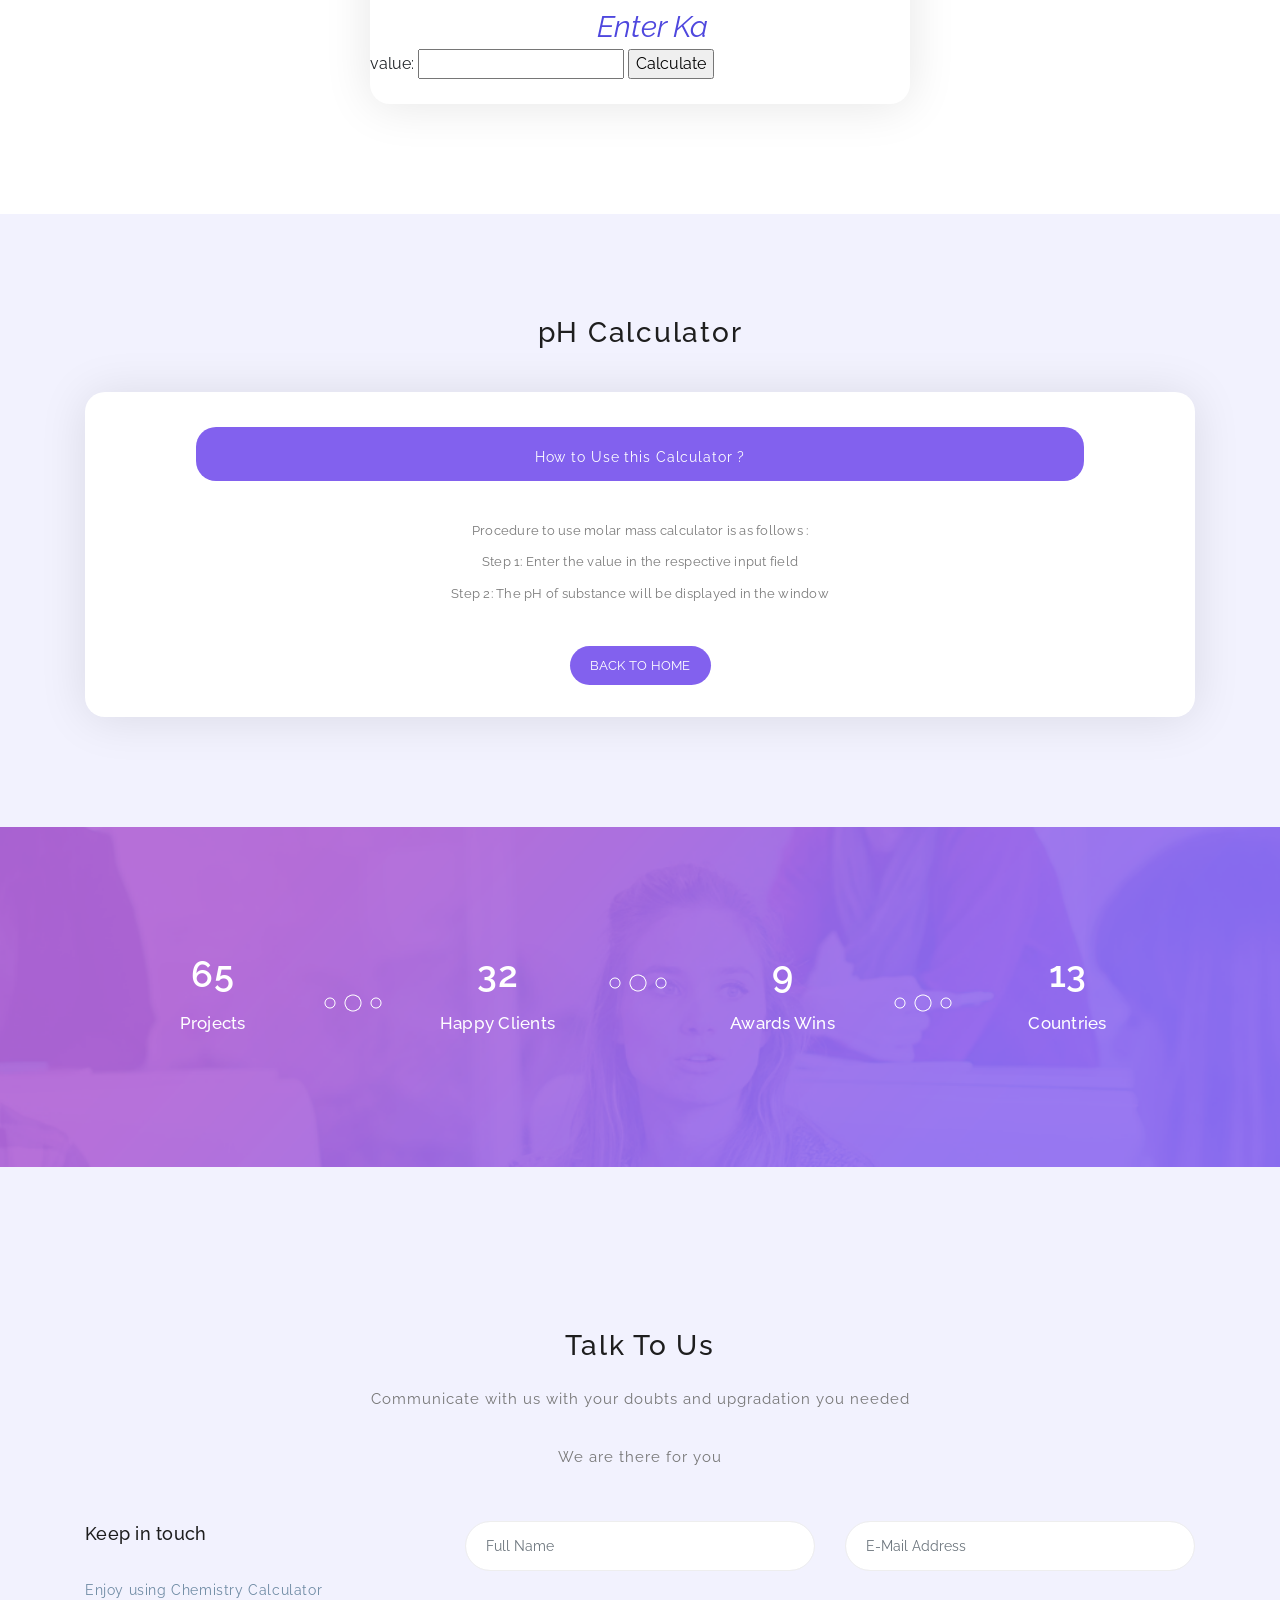
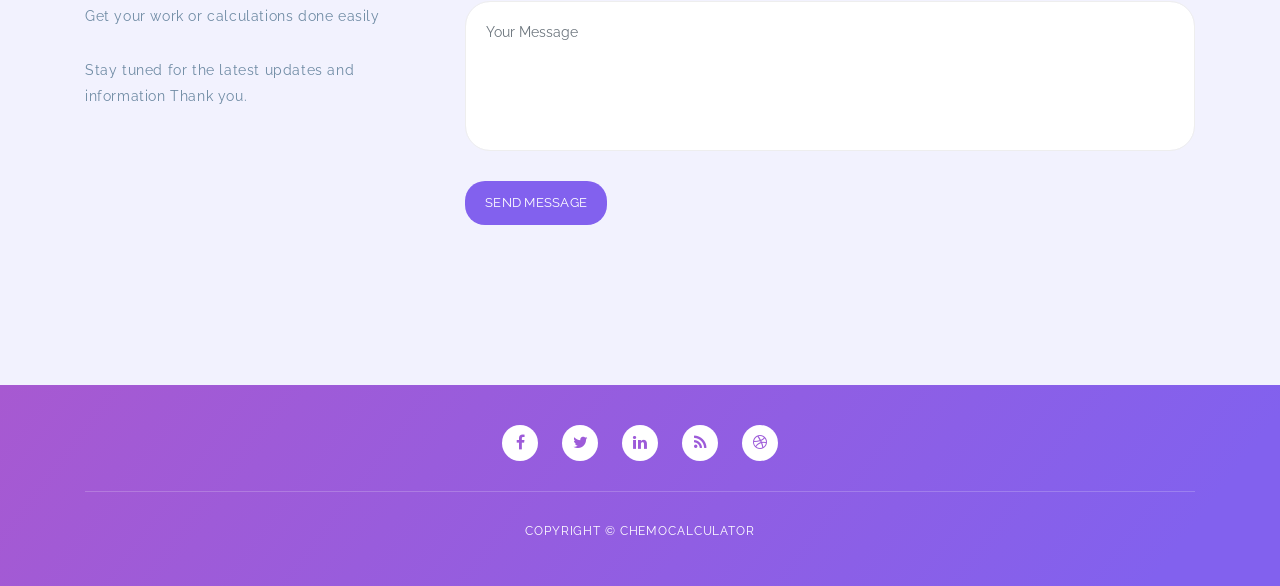
<file: pH calculator.html>
<!DOCTYPE html>
<html lang="en">

<head>

    <meta charset="utf-8">
    <meta name="viewport" content="width=device-width, initial-scale=1, shrink-to-fit=no">
    <meta name="description" content="">
    <meta name="author" content="">
    <link href="https://fonts.googleapis.com/css?family=Raleway:100,300,400,500,700,900" rel="stylesheet">

    <title>pH Calculator</title>


    <!-- Additional CSS Files -->
    <link rel="stylesheet" type="text/css" href="css/bootstrap.min.css">

    <link rel="stylesheet" type="text/css" href="css/font-awesome.css">

    <link rel="stylesheet" href="css/style.css">

</head>

<body>

    <!-- ***** Preloader Start ***** -->
    <div id="preloader">
        <div class="jumper">
            <div></div>
            <div></div>
            <div></div>
        </div>
    </div>
    <!-- ***** Preloader End ***** -->


    <!-- ***** Header Area Start ***** -->
    <header class="header-area header-sticky">
        <div class="container">
            <div class="row">
                <div class="col-12">
                    <nav class="main-nav">
                        <!-- ***** Logo Start ***** -->
                        <a href="#" class="logo">
                            pH Calculator
                        </a>
                        <!-- ***** Logo End ***** -->
                        <!-- ***** Menu Start ***** -->
                        <ul class="nav">
                            <li><a href="index.html" class="active">Home</a></li>
                            <li><a href="#Calculators">Calculator</a></li>
                            <li><a href="#use">How to Use</a></li>
                            <li><a href="#contact-us">Contact Us</a></li>
                        </ul>
                        <a class='menu-trigger'>
                            <span>Menu</span>
                        </a>
                        <!-- ***** Menu End ***** -->
                    </nav>
                </div>
            </div>
        </div>
    </header>
    <!-- ***** Header Area End ***** -->

    <!-- ***** Welcome Area Start ***** -->
    <div class="welcome-area" id="welcome">

        <!-- ***** Header Text Start ***** -->
        <div class="header-text">
            <div class="container">
                <div class="row">
                    <div class="offset-xl-3 col-xl-6 offset-lg-2 col-lg-8 col-md-12 col-sm-12">
                        <h1>Chemistry begins in the stars.</h1>
                        <p>The stars are the source of chemical elements,which are the buildings blocks of matter and
                            core of our subject. </p>
                        <a href="#Calculators" class="main-button-slider">pH Calculator</a>
                    </div>
                </div>
            </div>
        </div>
        <!-- ***** Header Text End ***** -->
    </div>
    <!-- ***** Welcome Area End ***** -->

    <!-- ***** Features Small Start ***** -->
    <section class="section home-feature">
        <div class="container">
            <div class="row">
                <div class="col-lg-12">
                    <div class="row">

                        <!-- ***** Features Small Item Start ***** -->
                        <div class="col-lg-12 col-md-8 col-sm-8 col-12"
                            data-scroll-reveal="enter bottom move 50px over 0.6s after 0.4s">
                            <div class="features-small-item">
                                <div class="icon">
                                    <i><img src="images/featured-item-01.png" alt=""></i>
                                </div>
                                <h5 class="features-title">pH Scale</h5>
                                <p>pH is a measure of how acidic/basic water is. The range goes from 0 to 14, with 7
                                    being neutral. pHs of less than 7 indicate acidity, whereas a pH of greater than 7
                                    indicates a base. pH is really a measure of the relative amount of free hydrogen and
                                    hydroxyl ions in the water. Water that has more free hydrogen ions is acidic,
                                    whereas water that has more free hydroxyl ions is basic. Since pH can be affected by
                                    chemicals in the water, pH is an important indicator of water that is changing
                                    chemically. pH is reported in "logarithmic units". Each number represents a 10-fold
                                    change in the acidity/basicness of the water. Water with a pH of five is ten times
                                    more acidic than water having a pH of six.</p>
                            </div>
                        </div>
                        <!-- ***** Features Small Item End ***** -->


                    </div>
                </div>
            </div>
        </div>
    </section>
    <!-- ***** Features Small End ***** -->



    <!-- ***** Testimonials Start ***** -->
    <section class="section" id="Calculators">
        <div class="container">
            <!-- ***** Section Title Start ***** -->
            <div class="row">
                <div class="col-lg-12">
                    <div class="center-heading">
                        <h2 class="section-title">Calculators Sections</h2>
                    </div>
                </div>
                <div class="offset-lg-3 col-lg-6">
                    <div class="center-text">
                        <p>Calculate pH of substance Entering below</p>
                    </div>
                </div>
            </div>
            <!-- ***** Section Title End ***** -->

            <div class="row">
                <!-- ***** Testimonials Item Start ***** -->
                <div class="offset-xl-3 col-xl-6 offset-lg-2 col-lg-8 col-md-12 col-sm-12">
                    <div class="team-item">
                        <div class="team-content">
                            <i><img src="images/testimonial-icon.png" alt=""></i>
                            <centre>
                                <header>
                                    <script src="js/ph.js"></script>
                                    <div id="molecule"></div>
                                    pH Calculator
                                </header>

                                <p>pH Calculator</p>
                                <FORM ONSUBMIT="Calculate_pH(); return false">
                                    <I>Enter c</I>(acid) (M): <INPUT TYPE="text" ID="Concentration">
                                    <I>Enter Ka</I> value: <INPUT TYPE="text" ID="AcidityConstant">

                                    <INPUT TYPE="submit" VALUE="Calculate">
                                </FORM>

                                <DIV ID="pH_value"></DIV>

                        </div>

                        </centre>
                    </div>
                </div>
            </div>
            <!-- ***** Testimonials Item End ***** -->
        </div>
        </div>
    </section>
    <!-- ***** Testimonials End ***** -->

    <!-- ***** Pricing Plans Start ***** -->
    <section class="section colored" id="use">
        <div class="container">
            <!-- ***** Section Title Start ***** -->
            <div class="row">
                <div class="col-lg-12">
                    <div class="center-heading">
                        <h2 class="section-title">pH Calculator</h2>
                    </div>
                </div>
                <div class="offset-lg-3 col-lg-6">
                </div>
            </div>
            <!-- ***** Section Title End ***** -->

            <div class="row">
                <!-- ***** Pricing Item Start ***** -->
                <div class="col-lg-12 col-md-6 col-sm-12"
                    data-scroll-reveal="enter bottom move 50px over 0.6s after 0.2s">
                    <div class="pricing-item">
                        <div class="pricing-body">
                            <div class="price-wrapper">
                                <span class="period">How to Use this Calculator ? </span>
                            </div>
                            <ul class="list">
                                <li class="active">Procedure to use molar mass calculator is as follows : </li>
                                <li class="active">Step 1: Enter the value in the respective input field
                                </li>
                                <li class="active">Step 2: The pH of substance will be displayed in
                                    the window</li>
                        </div>
                        <div class="pricing-footer">
                            <a href="index.html" class="main-button">Back to Home</a>
                        </div>
                    </div>
                </div>
                <!-- ***** Pricing Item End ***** -->
            </div>
        </div>
    </section>
    <!-- ***** Pricing Plans End ***** -->

    <!-- ***** Counter Parallax Start ***** -->
    <section class="counter">
        <div class="content">
            <div class="container">
                <div class="row">
                    <div class="col-lg-3 col-md-6 col-sm-12">
                        <div class="count-item decoration-bottom">
                            <strong>126</strong>
                            <span>Projects</span>
                        </div>
                    </div>
                    <div class="col-lg-3 col-md-6 col-sm-12">
                        <div class="count-item decoration-top">
                            <strong>63</strong>
                            <span>Happy Clients</span>
                        </div>
                    </div>
                    <div class="col-lg-3 col-md-6 col-sm-12">
                        <div class="count-item decoration-bottom">
                            <strong>18</strong>
                            <span>Awards Wins</span>
                        </div>
                    </div>
                    <div class="col-lg-3 col-md-6 col-sm-12">
                        <div class="count-item">
                            <strong>27</strong>
                            <span>Countries</span>
                        </div>
                    </div>
                </div>
            </div>
        </div>
    </section>
    <!-- ***** Counter Parallax End ***** -->


    <!-- ***** Contact Us Start ***** -->
    <section class="section colored" id="contact-us">
        <div class="container">
            <!-- ***** Section Title Start ***** -->
            <div class="row">
                <div class="col-lg-12">
                    <div class="center-heading">
                        <h2 class="section-title">Talk To Us</h2>
                    </div>
                </div>
                <div class="offset-lg-3 col-lg-6">
                    <div class="center-text">
                        <p>Communicate with us with your doubts and upgradation you needed</p>
                        <p>We are there for you</p>
                    </div>
                </div>
            </div>
            <!-- ***** Section Title End ***** -->

            <div class="row">
                <!-- ***** Contact Text Start ***** -->
                <div class="col-lg-4 col-md-6 col-sm-12">
                    <h5 class="margin-bottom-30">Keep in touch</h5>
                    <div class="contact-text">
                        <p> Enjoy using Chemistry Calculator
                            <br>Get your work or calculations done easily
                        </p>
                        <p>Stay tuned for the latest updates and information
                            Thank you.</p>
                    </div>
                </div>
                <!-- ***** Contact Text End ***** -->

                <!-- ***** Contact Form Start ***** -->
                <div class="col-lg-8 col-md-6 col-sm-12">
                    <div class="contact-form">
                        <form id="contact" action="" method="get">
                            <div class="row">
                                <div class="col-lg-6 col-md-12 col-sm-12">
                                    <fieldset>
                                        <input name="name" type="text" class="form-control" id="name"
                                            placeholder="Full Name" required="">
                                    </fieldset>
                                </div>
                                <div class="col-lg-6 col-md-12 col-sm-12">
                                    <fieldset>
                                        <input name="email" type="email" class="form-control" id="email"
                                            placeholder="E-Mail Address" required="">
                                    </fieldset>
                                </div>
                                <div class="col-lg-12">
                                    <fieldset>
                                        <textarea name="message" rows="6" class="form-control" id="message"
                                            placeholder="Your Message" required=""></textarea>
                                    </fieldset>
                                </div>
                                <div class="col-lg-12">
                                    <fieldset>
                                        <button type="submit" id="form-submit" class="main-button">Send Message</button>
                                    </fieldset>
                                </div>
                            </div>
                        </form>
                    </div>
                </div>
                <!-- ***** Contact Form End ***** -->
            </div>
        </div>
    </section>
    <!-- ***** Contact Us End ***** -->

    <!-- ***** Footer Start ***** -->
    <footer>
        <div class="container">
            <div class="row">
                <div class="col-lg-12 col-md-12 col-sm-12">
                    <ul class="social">
                        <li><a href="#"><i class="fa fa-facebook"></i></a></li>
                        <li><a href="#"><i class="fa fa-twitter"></i></a></li>
                        <li><a href="#"><i class="fa fa-linkedin"></i></a></li>
                        <li><a href="#"><i class="fa fa-rss"></i></a></li>
                        <li><a href="#"><i class="fa fa-dribbble"></i></a></li>
                    </ul>
                </div>
            </div>
            <div class="row">
                <div class="col-lg-12">
                    <p class="copyright">Copyright &copy; ChemoCalculator</p>
                </div>
            </div>
        </div>
    </footer>

    <!-- jQuery -->
    <script src="js/jquery-2.1.0.min.js"></script>

    <!-- Bootstrap -->
    <script src="js/popper.js"></script>
    <script src="js/bootstrap.min.js"></script>

    <!-- Plugins -->
    <script src="js/scrollreveal.min.js"></script>
    <script src="js/waypoints.min.js"></script>
    <script src="js/jquery.counterup.min.js"></script>
    <script src="js/imgfix.min.js"></script>

    <!-- Global Init -->
    <script src="js/custom.js"></script>

</body>

</html>
</file>
<file: css/style.css>
*/
@import url("https://fonts.googleapis.com/css?family=Raleway:100,300,400,500,700,900");
/* 
---------------------------------------------
reset
--------------------------------------------- 
*/
html, body, div, span, applet, object, iframe, h1, h2, h3, h4, h5, h6, p, blockquote, div
pre, a, abbr, acronym, address, big, cite, code, del, dfn, em, font, img, ins, kbd, q,
s, samp, small, strike, strong, sub, sup, tt, var, b, u, i, center, dl, dt, dd, ol, ul, li,
figure, header, nav, section, article, aside, footer, figcaption {
  margin: 0;
  padding: 0;
  border: 0;
  outline: 0;
}

.clearfix:after {
  content: ".";
  display: block;
  clear: both;
  visibility: hidden;
  line-height: 0;
  height: 0;
}

.clearfix {
  display: inline-block;
}

html[xmlns] .clearfix {
  display: block;
}

* html .clearfix {
  height: 1%;
}

ul, li {
  padding: 0;
  margin: 0;
  list-style: none;
}

header, nav, section, article, aside, footer, hgroup {
  display: block;
}

* {
  box-sizing: border-box;
}

html, body {
  font-family: "Raleway", sans-serif;
  font-weight: 400;
  background-color: #fff;
  font-size: 16px;
  -ms-text-size-adjust: 100%;
  -webkit-font-smoothing: antialiased;
  -moz-osx-font-smoothing: grayscale;
}

a {
  text-decoration: none !important;
}

h1, h2, h3, h4, h5, h6 {
  margin-top: 0px;
  margin-bottom: 0px;
}

ul {
  margin-bottom: 0px;
}

/* 
---------------------------------------------
global styles
--------------------------------------------- 
*/
html,
body {
  background: #fff;
  font-family: "Raleway", sans-serif;
}

::selection {
  background: #ff589e;
  color: #fff;
}

::-moz-selection {
  background: #ff589e;
  color: #fff;
}

.section {
  position: relative;
  padding-top: 100px;
  padding-bottom: 80px;
}

.section.colored {
  background: #f2f2fe;
}

.hr {
  bottom: 0px;
  width: 100%;
  height: 1px;
  margin-top: 100px;
  border-bottom: 1px solid #eee;
}

.left-heading.light .section-title {
  color: #ffffff;
}

.left-heading .section-title {
  font-weight: 500;
  font-size: 24px;
  line-height: 42px;
  color: #1e1e1e;
  letter-spacing: 0.25px;
  margin-bottom: 30px;
  position: relative;
}

.center-heading {
  text-align: center;
}

.center-heading .section-title {
  font-weight: 500;
  font-size: 28px;
  color: #1e1e1e;
  letter-spacing: 1.75px;
  line-height: 38px;
  margin-bottom: 20px;
}

.center-heading.colored .section-title {
  color: #ffffff;
}

.center-text {
  text-align: center;
  font-weight: 400;
  font-size: 16px;
  color: #777;
  line-height: 28px;
  letter-spacing: 1px;
  margin-bottom: 50px;
}

.center-text.colored {
  color: #fff;
}

.center-text p {
  font-size: 15px;
  color: #777;
  margin-bottom: 30px;
}

.left-text {
  font-weight: 400;
  font-size: 16px;
  color: #777;
  line-height: 28px;
  letter-spacing: 1px;
}

.left-text.light {
  color: #fff;
}

.left-text p {
  margin-bottom: 30px;
}

.left-text p.dark {
  color: #3B566E;
}

.padding-bottom-top-60 {
  padding-top: 60px !important;
  padding-bottom: 60px !important;
}

.padding-bottom-80 {
  padding-bottom: 80px !important;
}

.padding-bottom-100 {
  padding-bottom: 100px !important;
}

.border-bottom {
  border-bottom: 1px solid #eee !important;
}

.mbottom-30 {
  margin-bottom: 30px !important;
}

.align-self-center {
  -ms-flex-item-align: center !important;
  align-self: center !important;
}

.align-self-bottom {
  -ms-flex-item-align: flex-end !important;
  align-self: flex-end !important;
}

.padding-bottom-0 {
  padding-bottom: 0px !important;
}

.padding-top-0 {
  padding-top: 0px !important;
}

.padding-top-80 {
  padding-top: 80px !important;
}

.padding-top-70 {
  padding-top: 70px !important;
}

.padding-top-20 {
  padding-top: 20px !important;
}

.margin-bottom-0 {
  margin-bottom: 0px !important;
}

.margin-bottom-30 {
  margin-bottom: 30px !important;
}

.margin-top-30 {
  margin-top: 30px !important;
}

.margin-top-15 {
  margin-top: 15px !important;
}

.margin-bottom-45 {
  margin-bottom: 45px !important;
}

.margin-bottom-20 {
  margin-bottom: 20px !important;
}

.margin-bottom-60 {
  margin-bottom: 60px !important;
}

.margin-bottom-100 {
  margin-bottom: 100px !important;
}

@media (max-width: 991px) {
  html, body {
    overflow-x: hidden;
  }
  .mobile-top-fix {
    margin-top: 30px;
    margin-bottom: 0px;
  }
  .mobile-bottom-fix {
    margin-bottom: 30px;
  }
  .mobile-bottom-fix-big {
    margin-bottom: 60px;
  }
}

a.main-button-slider {
  font-size: 13px;
  border-radius: 20px;
  padding: 12px 20px;
  background-color: #ff589e;
  text-transform: uppercase;
  color: #fff;
  letter-spacing: 0.25px;
  -webkit-transition: all 0.3s ease 0s;
  -moz-transition: all 0.3s ease 0s;
  -o-transition: all 0.3s ease 0s;
  transition: all 0.3s ease 0s;
}

a.main-button-slider:hover {
  background-color: #8261ee;
}

a.main-button {
  font-size: 13px;
  border-radius: 20px;
  padding: 12px 20px;
  background-color: #8261ee;
  text-transform: uppercase;
  color: #fff;
  letter-spacing: 0.25px;
  -webkit-transition: all 0.3s ease 0s;
  -moz-transition: all 0.3s ease 0s;
  -o-transition: all 0.3s ease 0s;
  transition: all 0.3s ease 0s;
}

a.main-button:hover {
  background-color: #ff589e;
}

button.main-button {
  outline: none;
  border: none;
  cursor: pointer;
  font-size: 13px;
  border-radius: 20px;
  padding: 12px 20px;
  background-color: #8261ee;
  text-transform: uppercase;
  color: #fff;
  letter-spacing: 0.25px;
  -webkit-transition: all 0.3s ease 0s;
  -moz-transition: all 0.3s ease 0s;
  -o-transition: all 0.3s ease 0s;
  transition: all 0.3s ease 0s;
}

button.main-button:hover {
  background-color: #ff589e;
}


/* 
---------------------------------------------
header
--------------------------------------------- 
*/
.header-area {
  position: fixed;
  top: 30px;
  left: 0px;
  right: 0px;
  z-index: 100;
  height: 100px;
  -webkit-transition: all 0.3s ease 0s;
  -moz-transition: all 0.3s ease 0s;
  -o-transition: all 0.3s ease 0s;
  transition: all 0.3s ease 0s;
}

.header-area .main-nav {
  box-shadow: 0px 0px 15px rgba(0,0,0,0.1);
  border-radius: 40px;
  min-height: 80px;
  background: #fff;
}

.header-area .main-nav .logo {
  float: left;
  margin-top: 37px;
  -webkit-transition: all 0.3s ease 0s;
  -moz-transition: all 0.3s ease 0s;
  -o-transition: all 0.3s ease 0s;
  transition: all 0.3s ease 0s;
  margin-left: 30px;
}

.header-area .main-nav .logo img {
  -webkit-transition: all 0.3s ease 0s;
  -moz-transition: all 0.3s ease 0s;
  -o-transition: all 0.3s ease 0s;
  transition: all 0.3s ease 0s;
}

.header-area .main-nav .nav {
  float: right;
  margin-top: 27px;
  margin-left: 0px;
  margin-right: 30px;
  -webkit-transition: all 0.3s ease 0s;
  -moz-transition: all 0.3s ease 0s;
  -o-transition: all 0.3s ease 0s;
  transition: all 0.3s ease 0s;
  position: relative;
  z-index: 999;
}

.header-area .main-nav .nav li {
  padding-left: 20px;
  padding-right: 20px;
}

.header-area .main-nav .nav li:last-child {
  padding-right: 0px;
}

.header-area .main-nav .nav li a {
  display: block;
  font-weight: 500;
  font-size: 13px;
  color: #fff;
  -webkit-transition: all 0.3s ease 0s;
  -moz-transition: all 0.3s ease 0s;
  -o-transition: all 0.3s ease 0s;
  transition: all 0.3s ease 0s;
  height: 40px;
  line-height: 40px;
  border: transparent;
  letter-spacing: 1px;
}

.header-area .main-nav .nav li a:hover {
  color: #ff589e;
}

.header-area .main-nav .menu-trigger {
  cursor: pointer;
  display: block;
  position: absolute;
  top: 23px;
  width: 32px;
  height: 40px;
  text-indent: -9999em;
  z-index: 99;
  right: 40px;
  display: none;
}

.header-area .main-nav .menu-trigger span,
.header-area .main-nav .menu-trigger span:before,
.header-area .main-nav .menu-trigger span:after {
  -moz-transition: all 0.4s;
  -o-transition: all 0.4s;
  -webkit-transition: all 0.4s;
  transition: all 0.4s;
  background-color: #3B566E;
  display: block;
  position: absolute;
  width: 30px;
  height: 2px;
  left: 0;
}

.header-area .main-nav .menu-trigger span:before,
.header-area .main-nav .menu-trigger span:after {
  -moz-transition: all 0.4s;
  -o-transition: all 0.4s;
  -webkit-transition: all 0.4s;
  transition: all 0.4s;
  background-color: #3B566E;
  display: block;
  position: absolute;
  width: 30px;
  height: 2px;
  left: 0;
  width: 75%;
}

.header-area .main-nav .menu-trigger span:before,
.header-area .main-nav .menu-trigger span:after {
  content: "";
}

.header-area .main-nav .menu-trigger span {
  top: 16px;
}

.header-area .main-nav .menu-trigger span:before {
  -moz-transform-origin: 33% 100%;
  -ms-transform-origin: 33% 100%;
  -webkit-transform-origin: 33% 100%;
  transform-origin: 33% 100%;
  top: -10px;
  z-index: 10;
}

.header-area .main-nav .menu-trigger span:after {
  -moz-transform-origin: 33% 0;
  -ms-transform-origin: 33% 0;
  -webkit-transform-origin: 33% 0;
  transform-origin: 33% 0;
  top: 10px;
}

.header-area .main-nav .menu-trigger.active span,
.header-area .main-nav .menu-trigger.active span:before,
.header-area .main-nav .menu-trigger.active span:after {
  background-color: transparent;
  width: 100%;
}

.header-area .main-nav .menu-trigger.active span:before {
  -moz-transform: translateY(6px) translateX(1px) rotate(45deg);
  -ms-transform: translateY(6px) translateX(1px) rotate(45deg);
  -webkit-transform: translateY(6px) translateX(1px) rotate(45deg);
  transform: translateY(6px) translateX(1px) rotate(45deg);
  background-color: #3B566E;
}

.header-area .main-nav .menu-trigger.active span:after {
  -moz-transform: translateY(-6px) translateX(1px) rotate(-45deg);
  -ms-transform: translateY(-6px) translateX(1px) rotate(-45deg);
  -webkit-transform: translateY(-6px) translateX(1px) rotate(-45deg);
  transform: translateY(-6px) translateX(1px) rotate(-45deg);
  background-color: #3B566E;
}

.header-area.header-sticky {
  min-height: 80px;
}

.header-area.header-sticky .logo {
    margin-top: 22px;
    font-size: 25px;
    font-weight: 900;
    color: #676767;
}

.header-area.header-sticky .nav {
  margin-top: 20px !important;
}

.header-area.header-sticky .nav li a {
  color: #1e1e1e;
}

.header-area.header-sticky .nav li a.active {
  color: #ff589e;
}

@media (max-width: 1200px) {
  .header-area .main-nav .nav li {
    padding-left: 12px;
    padding-right: 12px;
  }
  .header-area .main-nav:before {
    display: none;
  }
}

@media (max-width: 991px) {
  .header-area {
    padding: 0px 15px;
    height: 80px;
    box-shadow: none;
    text-align: center;
  }
  .header-area .container {
    padding: 0px;
  }
  .header-area .logo {
    margin-top: 27px !important;
    margin-left: 30px;
  }
  .header-area .menu-trigger {
    display: block !important;
  }
  .header-area .main-nav {
    overflow: hidden;
  }
  .header-area .main-nav .nav {
    float: none;
    width: 100%;
    margin-top: 80px !important;
    display: none;
    -webkit-transition: all 0s ease 0s;
    -moz-transition: all 0s ease 0s;
    -o-transition: all 0s ease 0s;
    transition: all 0s ease 0s;
    margin-left: 0px;
  }
  .header-area .main-nav .nav li:first-child {
    border-top: 1px solid #eee;
  }
  .header-area .main-nav .nav li {
    width: 100%;
    background: #fff;
    border-bottom: 1px solid #eee;
    padding-left: 0px !important;
    padding-right: 0px !important;
  }
  .header-area .main-nav .nav li a {
    height: 50px !important;
    line-height: 50px !important;
    padding: 0px !important;
    border: none !important;
    background: #fff !important;
    color: #3B566E !important;
  }
  .header-area .main-nav .nav li a:hover {
    background: #eee !important;
  }
}

@media (min-width: 992px) {
  .header-area .main-nav .nav {
    display: flex !important;
  }
}

/* 
---------------------------------------------
welcome
--------------------------------------------- 
*/
.welcome-area {
  overflow: hidden;
  position: relative;
  display: flex;
  align-items: center;
  justify-content: center;
  background-image: url(../images/banner-bg.png);
  background-repeat: no-repeat;
  background-position: center center;
  background-size: cover; 
  height: 100vh;
}

.welcome-area .header-text {
  position: absolute;
  top: 50%;
  transform: translateY(-55%);
  text-align: center;
  width: 100%;
}

.welcome-area .header-text h1 {
  font-weight: 500;
  font-size: 36px;
  line-height: 54px;
  letter-spacing: 1.4px;
  margin-bottom: 30px;
  color: #fff;
}

.welcome-area .header-text p {
  font-weight: 400;
  font-size: 15px;
  color: #fff;
  line-height: 28px;
  letter-spacing: 0.25px;
  margin-bottom: 40px;
  position: relative;
}

@media (max-width: 991px) {
  .welcome-area .header-text {
    top: 65% !important;
    transform: perspective(1px) translateY(-60%) !important;
    text-align: center;
  }
  .welcome-area .header-text h1 {
    text-align: center;
    color: #fff;
    margin-bottom: 15px;
  }
  .welcome-area .header-text h1 span {
    color: #fff;
  }
  .welcome-area .header-text p {
    text-align: center;
    color: #fff;
    margin-bottom: 20px;
  }
}

@media (max-width: 820px) {
  .welcome-area .header-text {
    top: 65% !important;
    transform: perspective(1px) translateY(-60%) !important;
  }
   .welcome-area .header-text h1 {
    font-size: 22px;
    line-height: 30px;
    margin-bottom: 15px;
  }
  .welcome-area .header-text p {
    margin-bottom: 20px;
  }
}

@media (max-width: 765px) {
  .welcome-area {
    margin-bottom: 100px;
  }
  .welcome-area .header-text {
    top: 50% !important;
    transform: perspective(1px) translateY(-50%) !important;
    text-align: center;
  }
  .welcome-area .header-text .buttons {
    display: none;
  }
  .welcome-area .header-text h1 {
    font-weight: 600;
    font-size: 24px !important;
    line-height: 30px !important;
    margin-bottom: 30px !important;
  }
  .welcome-area .header-text h1 span {
    color: #fff;
  }
  .welcome-area .header-text p {
    text-align: center;
    color: #fff;
    font-size: 14px;
    line-height: 22px;
    margin-bottom: 40px;
  }
}


/* 
---------------------------------------------
features
--------------------------------------------- 
*/
.features-small-item {
  cursor: pointer;
  display: block;
  background: #FFFFFF;
  box-shadow: 0 2px 48px 0 rgba(0, 0, 0, 0.10);
  -webkit-border-radius: 20px;
  -moz-border-radius: 20px;
  border-radius: 20px;
  padding: 30px;
  text-align: center;
  -webkit-transition: all 0.3s ease 0s;
  -moz-transition: all 0.3s ease 0s;
  -o-transition: all 0.3s ease 0s;
  transition: all 0.3s ease 0s;
  position: relative;
  margin-bottom: 30px;
}

.features-small-item:hover .icon {
  background-color: #ff589e;
}

.features-small-item .icon {
  -webkit-transition: all 0.3s ease 0s;
  -moz-transition: all 0.3s ease 0s;
  -o-transition: all 0.3s ease 0s;
  transition: all 0.3s ease 0s;
  width: 90px;
  height: 90px;
  line-height: 90px;
  margin: auto;
  position: relative;
  margin-bottom: 30px;
  background: #8261ee;
  -webkit-border-radius: 50%;
  -moz-border-radius: 50%;
  border-radius: 50%;
}

.features-small-item .icon i {
  font-size: 18px;
  color: #fff;
}

.features-small-item .features-title {
  font-weight: 500;
  font-size: 18px;
  color: #1e1e1e;
  letter-spacing: 0.7px;
  margin-bottom: 15px;
  position: relative;
  z-index: 2;
}

.features-small-item p {
  font-weight: 400;
  font-size: 13px;
  color: #777;
  letter-spacing: 0.5px;
  line-height: 25px;
  position: relative;
  z-index: 2;
}

.features-small-item a {
  float: right;
  position: relative;
  z-index: 2;
}

.home-feature {
  padding-bottom: 0px;
  padding-top: 30px;
  margin-top: -220px;
  z-index: 9;
}

@media (max-width: 991px) {
  .home-feature {
    padding-bottom: 0px;
    padding-top: 0px;
    margin-top: 0px;
  }
}

/* 
---------------------------------------------
parallax & home seperator
--------------------------------------------- 
*/
.mini {
  min-height: 215px;
  overflow: hidden;
  position: relative;
  padding-top: 90px;
  padding-bottom: 90px;
}

.mini:before {
  content: '';
  position: absolute;
  width: 140%;
  height: 140%;
  opacity: .95;
  background-repeat: no-repeat;
  background-size: cover;
  background-position: center center;
  background-image: url(../images/work-process-bg.png);
  z-index: 2;
  top: -20%;
  left: -20%;
}

.mini .mini-content {
  position: relative;
  z-index: 3;
}

.mini .mini-content .info {
  text-align: center;
  color: #fff;
  padding-top: 20px;
  padding-bottom: 20px;
}

.mini .mini-content .info small {
  display: block;
  font-weight: 400;
  font-size: 13px;
  margin-bottom: 5px;
}

.mini .mini-content .info strong {
  font-weight: 700;
  font-size: 17px;
  margin-bottom: 40px;
  display: block;
}

.mini .mini-content .info h1 {
  color: #fff;
  font-weight: 500;
  font-size: 28px;
  letter-spacing: 0.25px;
  margin-bottom: 30px;
}

.mini .mini-content .info p {
  letter-spacing: 1px;
  margin-bottom: 40px;
  color: #fff;
  letter-spacing: 0.25px;
  line-height: 26px;
  font-weight: 400;
  font-size: 15px;
}

.mini .mini-content .info p span {
  text-decoration: underline;
}

.mini .mini-content .mini-box {
  display: block;
  background: #fff;
  padding: 20px;
  border-radius: 20px;
  box-shadow: 0 2px 48px 0 rgba(0, 0, 0, 0.08);
  margin-bottom: 30px;
  position: relative;
  -webkit-transition: all 0.3s ease 0s;
  -moz-transition: all 0.3s ease 0s;
  -o-transition: all 0.3s ease 0s;
  transition: all 0.3s ease 0s;
  text-align: center;
}

.mini .mini-content .mini-box:hover {
  margin-top: -10px;
}

.mini .mini-content .mini-box:before {
  content: '';
  position: absolute;
  z-index: -1;
  background: #fff;
  width: 100%;
  opacity: .15;
  height: 100%;
  bottom: -10px;
  left: 0px;
  right: -20px;
  margin: auto;
  border-radius: 20px;
}

.mini .mini-content .mini-box i {
  display: block;
  font-size: 20px;
  margin-bottom: 15px;
}

.mini .mini-content .mini-box span {
  display: block;
  font-weight: 400;
  font-size: 14px;
  color: #777;
  letter-spacing: .75px;
}

.mini .mini-content .mini-box strong {
  display: block;
  font-weight: 400;
  font-size: 17px;
  color: #1e1e1e;
  letter-spacing: 0.25px;
  margin-bottom: 5px;
  margin-top: 20px;
}

.counter {
  overflow: hidden;
  position: relative;
}

.counter:before {
  content: '';
  position: absolute;
  width: 140%;
  height: 140%;
  opacity: .90;
  background-image: url(../images/fun-facts-bg.png);
  background-repeat: no-repeat;
  background-size: cover;
  background-position: center center;
  z-index: 2;
  top: -20%;
  left: -20%;
}

.counter .content {
  position: relative;
  z-index: 3;
  width: 100%;
}

.counter .content .count-item {
  height: 340px;
  position: relative;
  float: left;
  width: 100%;
}

.counter .content .count-item.decoration-bottom {
  position: relative;
}

.counter .content .count-item.decoration-bottom:after {
  content: '';
  position: absolute;
  width: 70%;
  height: 32px;
  top: 160px;
  left: 70%;
  background: url(../images/circle-dec.png) center center no-repeat;
  -webkit-transition: all 0.3s ease 0s;
  -moz-transition: all 0.3s ease 0s;
  -o-transition: all 0.3s ease 0s;
  transition: all 0.3s ease 0s;
}

.counter .content .count-item.decoration-top {
  position: relative;
}

.counter .content .count-item.decoration-top:after {
  content: '';
  position: absolute;
  width: 70%;
  height: 32px;
  top: 140px;
  left: 70%;
  background: url(../images/circle-dec.png) center center no-repeat;
  -webkit-transition: all 0.3s ease 0s;
  -moz-transition: all 0.3s ease 0s;
  -o-transition: all 0.3s ease 0s;
  transition: all 0.3s ease 0s;
}

.counter .content .count-item:hover strong {
  margin-top: 110px;
}

.counter .content .count-item strong {
  display: block;
  text-align: center;
  font-weight: 600;
  font-size: 36px;
  letter-spacing: 0.25px;
  margin-bottom: 10px;
  color: #fff;
  margin-top: 120px;
  -webkit-transition: all 0.3s ease 0s;
  -moz-transition: all 0.3s ease 0s;
  -o-transition: all 0.3s ease 0s;
  transition: all 0.3s ease 0s;
}

.counter .content .count-item span {
  display: block;
  text-align: center;
  color: #fff;
  font-weight: 500;
  font-size: 17px;
  letter-spacing: 0.25px;
}

@media (max-width: 991px) {
  .parallax {
    padding-top: 60px;
    padding-bottom: 60px;
    min-height: auto;
  }
  .parallax .content {
    position: relative !important;
    top: 0% !important;
    transform: perspective(1px) translateY(0%) !important;
  }
  .counter {
    padding-top: 60px;
    padding-bottom: 60px;
  }
  .counter .content {
    position: relative !important;
    top: 0% !important;
    transform: perspective(1px) translateY(0%) !important;
  }
  .counter .content .count-item {
    height: auto;
    padding-top: 20px;
    padding-bottom: 20px;
  }
  .counter .content .count-item:hover strong {
    margin-top: 0px;
  }
  .counter .content .count-item:before {
    display: none;
  }
  .counter .content .count-item:after {
    display: none;
  }
  .counter .content .count-item strong {
    margin-top: 0px;
  }
}

/* 
---------------------------------------------
team
--------------------------------------------- 
*/
.team-item {
  background: #fff;
  box-shadow: 0 2px 48px 0 rgba(0, 0, 0, 0.10);
  border-radius: 20px;
  position: relative;
  margin-bottom: 30px;
  padding-bottom: 25px;
}

.team-item:hover .team-content .team-info {
  margin-left: 30px;
}

.team-item i {
  display: block;
  margin-left: 25px;
  margin-top: 25px;
  font-size: 30px;
  color: #4E47DE;
  text-align: center;
}

.team-item .user-image {
  width: 60px;
  height: 60px;
  overflow: hidden;
  -webkit-border-radius: 100px;
  -moz-border-radius: 100px;
  border-radius: 100px;
  -webkit-transition: all 0.3s ease 0s;
  -moz-transition: all 0.3s ease 0s;
  -o-transition: all 0.3s ease 0s;
  transition: all 0.3s ease 0s;
  margin-left: 25px;
  float: left;
}

.team-item .team-content {
  text-align: left;
  overflow: hidden;
}

.team-item .team-content .team-info {
  float: left;
  margin-left: 20px;
  margin-top: 8px;
  -webkit-transition: all 0.3s ease 0s;
  -moz-transition: all 0.3s ease 0s;
  -o-transition: all 0.3s ease 0s;
  transition: all 0.3s ease 0s;
}

.team-item .team-content .team-info .user-name {
  display: block;
  font-weight: 400;
  font-size: 17px;
  color: #1e1e1e;
  letter-spacing: 0.25px;
  margin-bottom: 5px;
}

.team-item .team-content .team-info span {
  display: block;
  font-weight: 400;
  font-size: 15px;
  color: #ff589e;
  letter-spacing: 0.25px;
}

.team-item .team-content p {
  margin-top: 25px;
  padding-left: 25px;
  padding-right: 25px;
  margin-bottom: 25px;
  font-weight: 400;
  font-size: 15px;
  color: #777;
  letter-spacing: 0.6px;
  line-height: 26px;
}

/* 
---------------------------------------------
pricing
--------------------------------------------- 
*/
.pricing-item {
  background: #FFFFFF;
  box-shadow: 0 2px 48px 0 rgba(0, 0, 0, 0.1);
  border-radius: 20px;
  margin-bottom: 30px;
  margin-top: 20px;
  padding: 30px 0px 40px 0px;
}

.pricing-item.active .pricing-header {
  position: relative;
}

.pricing-item.active .pricing-header .pricing-title {
  color: #1e1e1e;
}

.pricing-item.active .pricing-body .price-wrapper {
  background-color: #ff589e;
}

.pricing-item.active .pricing-body .price-wrapper .currency {
  color: #fff;
}

.pricing-item.active .pricing-body .price-wrapper .price {
  color: #fff;
}

.pricing-item.active .pricing-body .price-wrapper .period {
  color: #fff;
}

.pricing-item .pricing-header {
  text-align: center;
  display: block;
  position: relative;
  padding-bottom: 10px;
}

.pricing-item .pricing-header .pricing-title {
  font-weight: 500;
  font-size: 17px;
  letter-spacing: 0.25px;
  color: #1e1e1e;
  width: 180px;
  height: 40px;
  line-height: 40px;
  left: 0px;
  right: 0px;
  margin: auto;
}

.pricing-item .pricing-body {
  margin-bottom: 40px;
}

.pricing-item .pricing-body .price-wrapper {
  text-align: center;
  padding-top: 20px;
  padding-bottom: 13px;
  background: #8261ee;
  width: 80%;
  margin: auto;
  margin-bottom: 40px;
  margin-top: 5px;
  border-radius: 20px;
}

.pricing-item .pricing-body .price-wrapper .currency {
  height: 47px;
  font-weight: 500;
  font-size: 32px;
  color: #fff;
  position: relative;
  top: -1px;
}

.pricing-item .pricing-body .price-wrapper .price {
  font-weight: 500;
  font-size: 28px;
  color: #fff;
}

.pricing-item .pricing-body .price-wrapper .period {
  font-weight: 400;
  font-size: 14px;
  color: #fff;
  display: block;
  letter-spacing: 0.88px;
}

.pricing-item .pricing-body .list li {
  text-align: center;
  margin-bottom: 12px;
  font-weight: 400;
  font-size: 13px;
  color: #7a7a7a;
  letter-spacing: 0.25px;
  text-decoration: line-through;
}

.pricing-item .pricing-body .list li.active {
  color: #7a7a7a;
  text-decoration: none;
}

.pricing-item .pricing-footer {
  text-align: center;
  margin-top: 50px;
}

/* 
---------------------------------------------
blog
--------------------------------------------- 
*/
.blog-post-thumb {
  text-align: center;
  margin-bottom: 30px;
}

.blog-post-thumb.big .img {
  height: 400px;
}

.blog-post-thumb .img {
  overflow: hidden;
  border-radius: 20px;
  position: relative;
  height: 200px;
}

.blog-post-thumb .blog-content {
  margin-top: -30px;
  padding-top: 50px;
}

.blog-post-thumb h3 {
  margin-bottom: 20px !important;
}

.blog-post-thumb h3 a {
  font-weight: 500;
  font-size: 18px;
  color: #1e1e1e;
  letter-spacing: 0.25px;
  line-height: 26px;
  -webkit-transition: all 0.3s ease 0s;
  -moz-transition: all 0.3s ease 0s;
  -o-transition: all 0.3s ease 0s;
  transition: all 0.3s ease 0s;
}

.blog-post-thumb h3 a:hover {
  color: #ff589e;
}

.blog-post-thumb .text {
  font-weight: 400;
  font-size: 13px;
  color: #777;
  letter-spacing: 0.26px;
  line-height: 26px;
  margin-bottom: 15px;
}

.blog-post-thumb .post-footer span {
  float: left;
  height: 30px;
  line-height: 30px;
  font-weight: 300;
  font-size: 14px;
  color: #777;
  padding-left: 30px;
}

.blog-post-thumb a.main-button  {
  margin-top: 10px;
  display: inline-block;
}

.blog-list .blog-post-thumb {
  text-align: left;
}


/* 
---------------------------------------------
contact
--------------------------------------------- 
*/

#contact-us {
  padding: 160px 0px;
}

#contact-us h5 {
  font-weight: 500;
  font-size: 18px;
  color: #1e1e1e;
  letter-spacing: 0.25px;
  line-height: 26px;
}

.contact-text {
  font-weight: 400;
  font-size: 14px;
  color: #6F8BA4;
  letter-spacing: 0.6px;
  line-height: 26px;
}

.contact-text p {
  margin-bottom: 28px;
}

.contact-form input,
.contact-form textarea {
  color: #777;
  font-size: 14px;
  border: 1px solid #eee;
  width: 100%;
  height: 50px;
  outline: none;
  padding-left: 20px;
  padding-right: 20px;
  border-radius: 25px;
  -webkit-appearance: none;
  -moz-appearance: none;
  appearance: none;
  margin-bottom: 30px;
}

.contact-form textarea {
  height: 150px;
  resize: none;
  padding: 20px;
}

/* 
---------------------------------------------
footer
--------------------------------------------- 
*/
footer {
  background-image: linear-gradient(127deg, #a759d1 0%, #8261ee 91%);
  padding-top: 30px;
}

footer .social {
  overflow: hidden;
  margin-top: 10px;
  text-align: center;
}

footer .social li {
  margin: 0px 10px;
  display: inline-block;
}

footer .social li a {
  color: #9d5bd9;
   text-align: center;
  background-color: #fff;
  width: 36px;
  height: 36px;
  line-height: 36px;
  border-radius: 50%;
  display: inline-block;
  font-size: 16px;
  -webkit-transition: all 0.3s ease 0s;
  -moz-transition: all 0.3s ease 0s;
  -o-transition: all 0.3s ease 0s;
  transition: all 0.3s ease 0s;
}

footer .social li a:hover {
  background-color: #ff589e;
  color: #fff;
}

footer .copyright {
  text-align: center;
  border-top: 1px solid rgba(250,250,250,0.2);
  margin-top: 30px;
  padding-top: 30px;
  padding-bottom: 30px;
  font-weight: 400;
  font-size: 12px;
  color: #fff;
  letter-spacing: 0.88px;
  text-transform: uppercase;
}

@media (max-width: 991px) {
  footer .text {
    margin-bottom: 30px;
  }
  footer h5 {
    margin-bottom: 15px;
  }
  footer .footer-nav {
    margin-bottom: 30px;
  }
}

/* 
---------------------------------------------
preloader
--------------------------------------------- 
*/
#preloader {
  overflow: hidden;
  background-image: linear-gradient(135deg, #a759d1 0%, #8261ee 100%);
  left: 0;
  right: 0;
  top: 0;
  bottom: 0;
  position: fixed;
  z-index: 9999;
  color: #fff;
}

#preloader .jumper {
  left: 0;
  top: 0;
  right: 0;
  bottom: 0;
  display: block;
  position: absolute;
  margin: auto;
  width: 50px;
  height: 50px;
}

#preloader .jumper > div {
  background-color: #fff;
  width: 10px;
  height: 10px;
  border-radius: 100%;
  -webkit-animation-fill-mode: both;
  animation-fill-mode: both;
  position: absolute;
  opacity: 0;
  width: 50px;
  height: 50px;
  -webkit-animation: jumper 1s 0s linear infinite;
  animation: jumper 1s 0s linear infinite;
}

#preloader .jumper > div:nth-child(2) {
  -webkit-animation-delay: 0.33333s;
  animation-delay: 0.33333s;
}

#preloader .jumper > div:nth-child(3) {
  -webkit-animation-delay: 0.66666s;
  animation-delay: 0.66666s;
}

@-webkit-keyframes jumper {
  0% {
    opacity: 0;
    -webkit-transform: scale(0);
    transform: scale(0);
  }
  5% {
    opacity: 1;
  }
  100% {
    -webkit-transform: scale(1);
    transform: scale(1);
    opacity: 0;
  }
}

@keyframes jumper {
  0% {
    opacity: 0;
    -webkit-transform: scale(0);
    transform: scale(0);
  }
  5% {
    opacity: 1;
  }
  100% {
    opacity: 0;
  }
}
</file>
